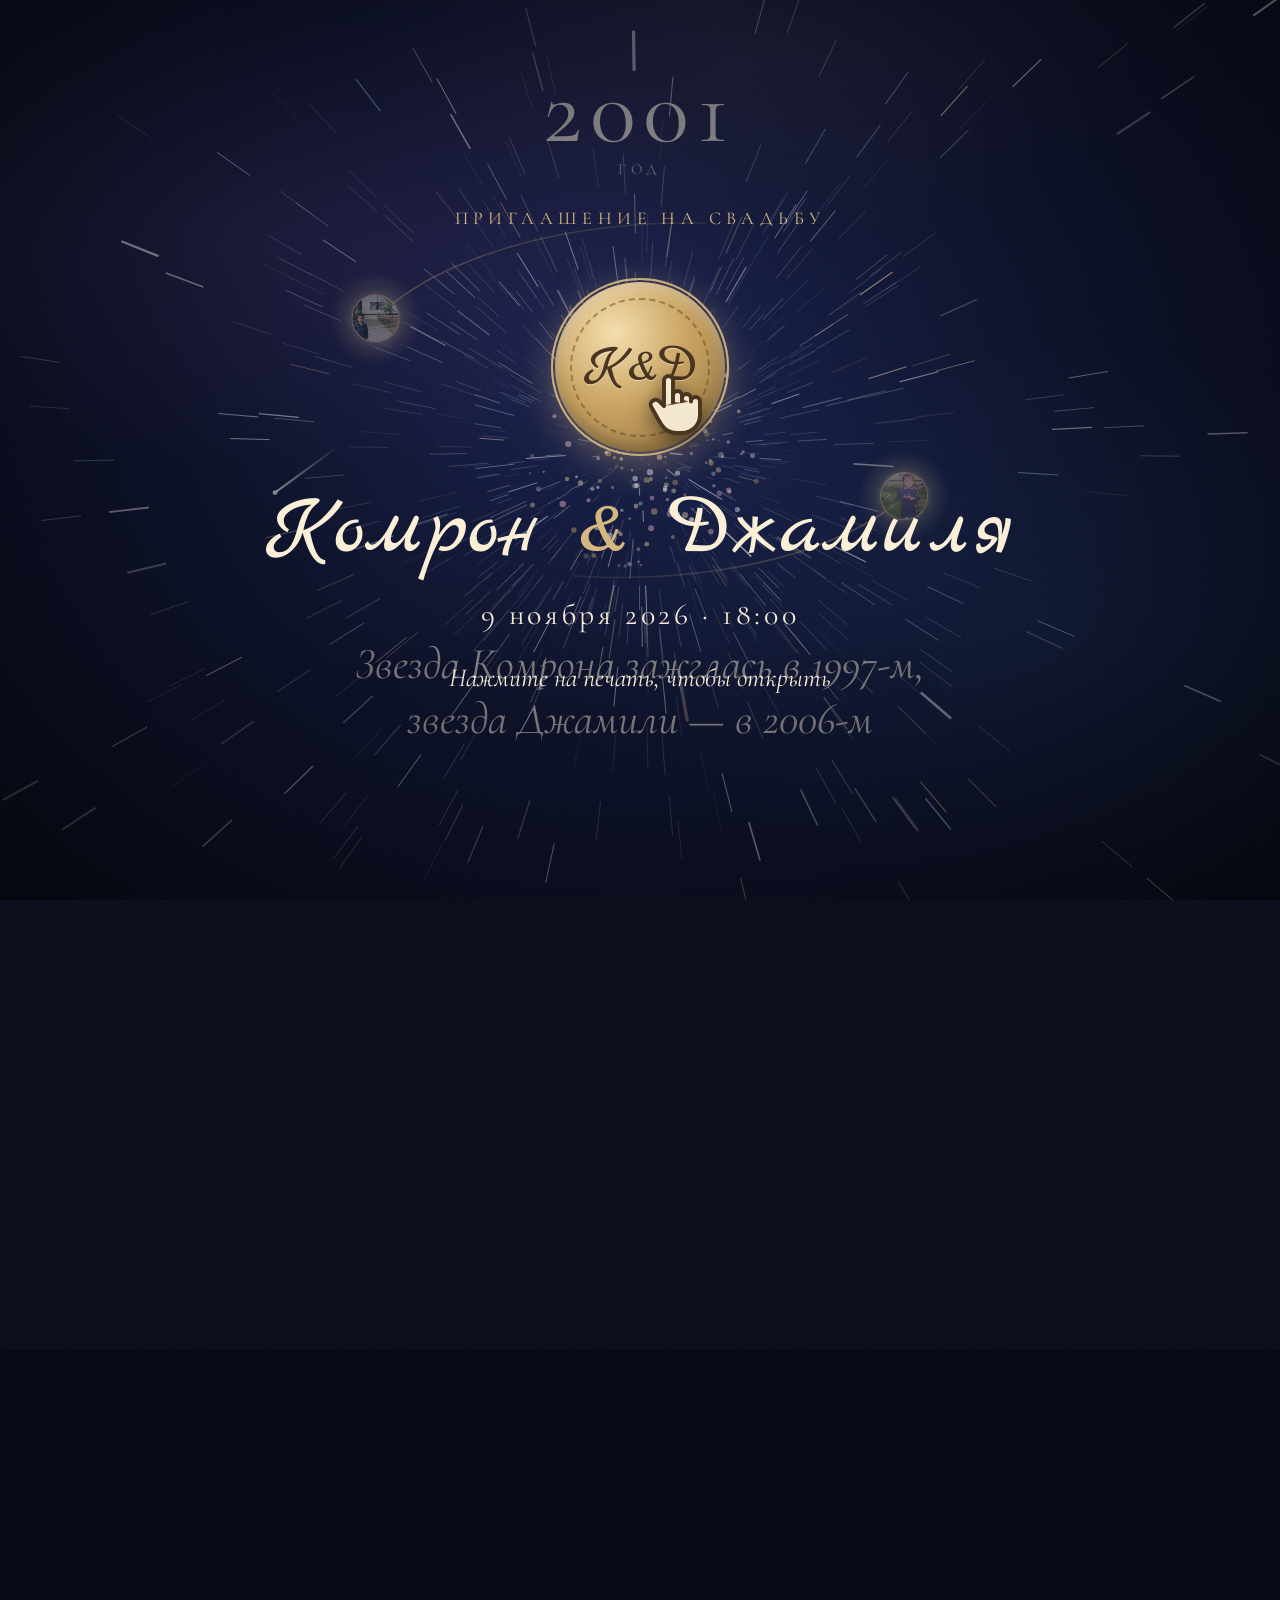
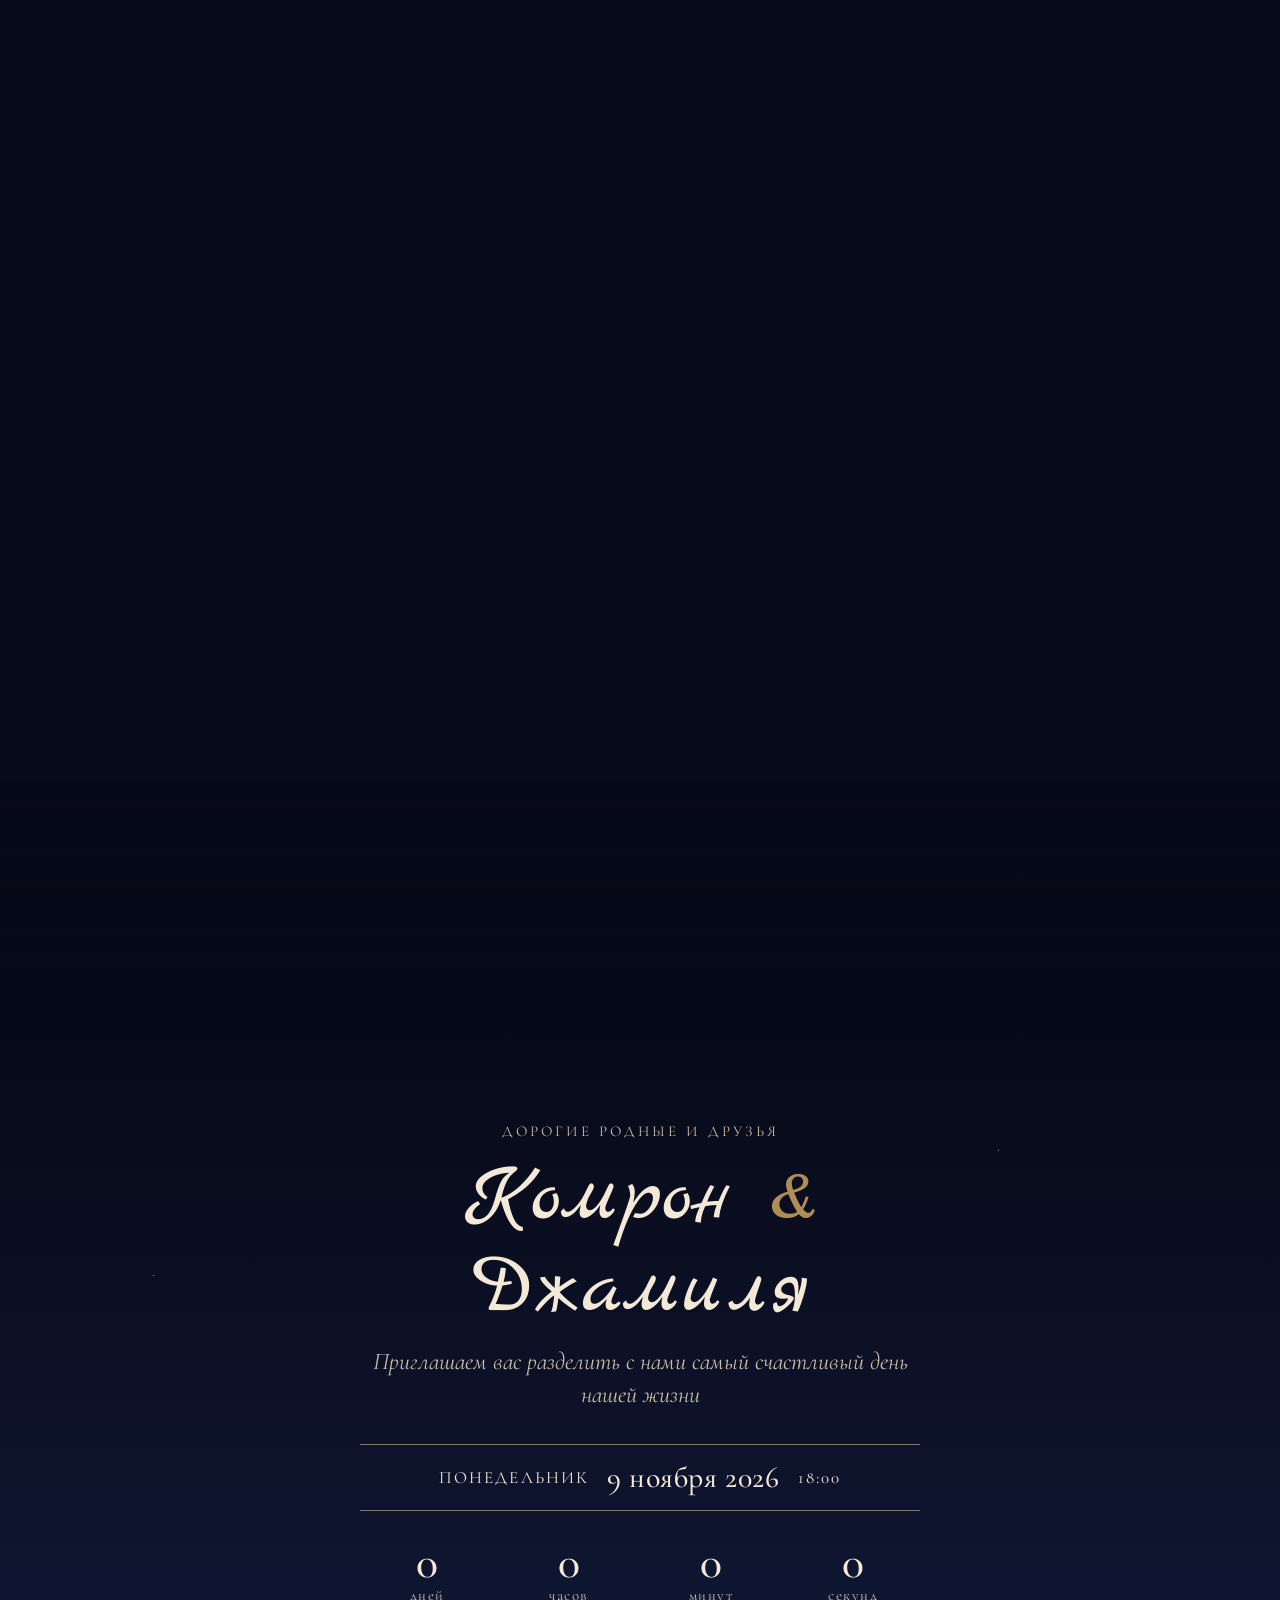
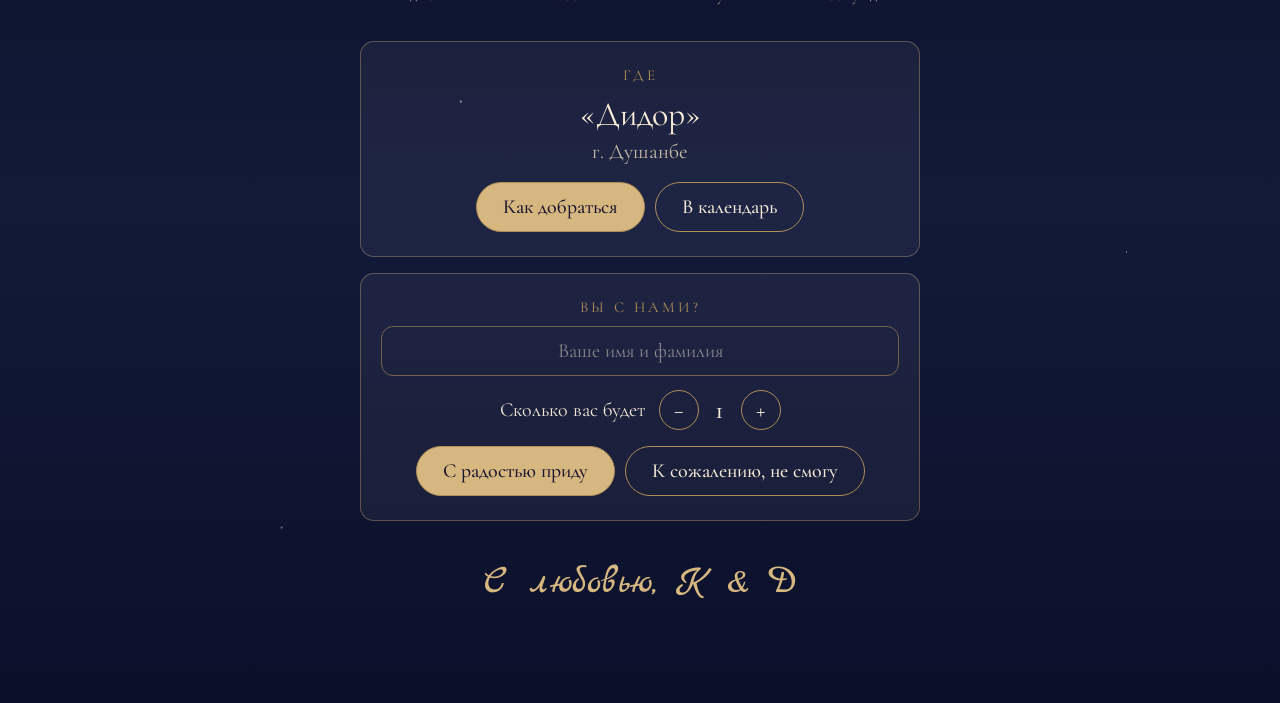
<file: index.html>
<!doctype html>
<html lang="ru" class="locked">
<head>
<meta charset="utf-8">
<meta name="viewport" content="width=device-width, initial-scale=1, viewport-fit=cover">
<meta name="theme-color" content="#070a18">
<title>Комрон & Джамиля — приглашение на свадьбу</title>
<meta name="description" content="9 ноября 2026 · 18:00 · «Дидор», Душанбе">
<meta property="og:title" content="Комрон & Джамиля приглашают вас на свадьбу">
<meta property="og:description" content="9 ноября 2026 · 18:00 · «Дидор», Душанбе">
<link rel="stylesheet" href="assets/common.css?v=11">
<style>
  html.locked, html.locked body { overflow: hidden; }
  body { background: #070a18; }
  .stage { background: radial-gradient(ellipse at 50% 40%, #1a2350 0%, #0b1029 55%, #05070f 100%); }
  .nebula {
    position: absolute; inset: -20%;
    background:
      radial-gradient(ellipse 40% 25% at 30% 35%, rgba(150, 90, 190, .22), transparent 70%),
      radial-gradient(ellipse 35% 30% at 72% 62%, rgba(60, 120, 200, .2), transparent 70%),
      radial-gradient(ellipse 30% 20% at 55% 20%, rgba(220, 140, 120, .12), transparent 70%);
  }
  canvas.field { position: absolute; inset: 0; width: 100%; height: 100%; }
  .pstar { position: absolute; left: 50%; top: 50%; will-change: transform, opacity; cursor: pointer; }
  .pstar__glow {
    position: absolute; inset: -60%; border-radius: 50%;
    background: radial-gradient(circle, rgba(255, 228, 170, .55), rgba(255, 228, 170, 0) 65%);
    animation: breathe 3.2s ease-in-out infinite;
  }
  #her .pstar__glow { animation-delay: -1.6s; }
  @keyframes breathe { 50% { transform: scale(1.18); opacity: .7; } }
  .pstar__photo {
    position: absolute; inset: 0; border-radius: 50%; overflow: hidden;
    box-shadow: 0 0 0 .5vmin #d6b780, 0 0 4vmin rgba(255, 220, 160, .6);
  }
  .pstar.pop .pstar__photo { animation: pop .7s cubic-bezier(.2, .9, .3, 1.4); }
  @keyframes pop { 30% { transform: scale(1.18); } 100% { transform: none; } }
  .pstar__photo svg { display: block; width: 100%; height: 100%; }
  .pstar__label {
    position: absolute; left: 50%; top: 106%; transform: translateX(-50%); white-space: nowrap;
    font-family: var(--script); color: #f3dcae; text-shadow: 0 2px 10px rgba(0, 0, 0, .6);
  }

  .overlay { position: absolute; left: 50%; top: 50%; transform: translate(-50%, -50%); text-align: center; color: #f5ead6; pointer-events: none; }
  .intro { width: min(90vw, 600px); font-style: italic; font-size: clamp(32px, 8.4vw, 50px); line-height: 1.25; top: 36%; text-shadow: 0 2px 24px rgba(0, 0, 0, .5); }
  .yearbox { top: 7vh; transform: translateX(-50%); }
  .yearbox b { display: block; font-weight: 400; font-size: clamp(56px, 15vw, 96px); letter-spacing: .08em; line-height: 1; }
  .yearbox span { font-size: 15px; letter-spacing: .3em; text-transform: uppercase; opacity: .7; }
  .names { top: auto; bottom: max(6vh, 28px); transform: translateX(-50%); width: min(94vw, 680px); }
  .names h1 { font-family: var(--script); font-weight: 400; font-size: clamp(56px, 15vw, 92px); margin: 0; line-height: 1.05; color: #fbefd8; animation: glow 3s ease-in-out infinite; }
  .names h1 span { color: #d6b780; }
  .br-m { display: none; }
  @media (max-width: 560px) { .br-m { display: inline; } }
  @keyframes glow { 50% { text-shadow: 0 0 22px rgba(255, 220, 160, .55); } }
  .names p { margin: 1.2vh 0 0; font-style: italic; font-size: clamp(24px, 6vw, 32px); }
  .names .date { font-style: normal; letter-spacing: .18em; margin-top: 1.4vh; font-size: clamp(22px, 5.6vw, 30px); }
  .chartbox { top: 45%; }
  .chartbox canvas { width: min(84vw, 50vh); height: min(84vw, 50vh); display: block; margin: 0 auto; }
  .chartbox h3 { font-weight: 500; font-size: clamp(32px, 8.6vw, 48px); line-height: 1.1; letter-spacing: .03em; margin: 2vh 0 .8vh; color: #f3dcae; text-shadow: 0 0 18px rgba(214, 183, 128, .35); }
  .chartbox p { margin: 0 auto; font-style: italic; font-size: clamp(22px, 5.6vw, 30px); line-height: 1.25; width: min(90vw, 560px); }
  /* ниже блока деталей (z-index 10), иначе желания светятся поверх них */
  canvas.fx { position: fixed; inset: 0; width: 100%; height: 100%; pointer-events: none; z-index: 9; }

  /* Кнопка желания: держите — кнопка наполняется золотом, звёзды слетаются к ней */
  .wish-btn {
    position: relative; overflow: hidden; pointer-events: auto; cursor: pointer;
    display: flex; flex-direction: column; align-items: center; gap: 2px;
    min-width: min(82vw, 340px); margin: 2vh auto 0; padding: 14px 28px;
    border-radius: 999px; border: 1.5px solid #d6b780; background: rgba(214, 183, 128, .12); color: #fbefd8;
    touch-action: none; user-select: none; -webkit-user-select: none; -webkit-touch-callout: none;
    animation: wishPulse 2.2s ease-out infinite; transition: transform .2s;
  }
  .wish-btn__fill {
    position: absolute; inset: 0; background: linear-gradient(90deg, #a07c46, #f3dcae);
    transform: scaleX(var(--p, 0)); transform-origin: left; opacity: .9;
  }
  .wish-btn__label { position: relative; display: flex; align-items: center; gap: 10px; font: 500 clamp(22px, 5.8vw, 27px) var(--serif); text-shadow: 0 1px 6px rgba(0, 0, 0, .6); }
  .wish-btn__label svg { width: 22px; height: 22px; fill: #f3dcae; animation: twinkle 1.6s ease-in-out infinite; }
  .wish-btn small { position: relative; font-size: clamp(15px, 4vw, 17px); font-style: italic; opacity: .8; text-shadow: 0 1px 6px rgba(0, 0, 0, .6); }
  .wish-btn.is-holding { animation: none; transform: scale(.96); box-shadow: 0 0 40px rgba(243, 220, 174, .55); }
  @keyframes wishPulse { from { box-shadow: 0 0 0 0 rgba(243, 220, 174, .55); } to { box-shadow: 0 0 0 20px rgba(243, 220, 174, 0); } }
  @keyframes twinkle { 50% { transform: scale(.7) rotate(45deg); opacity: .6; } }
  .chartbox .wish-done { margin: 1.4vh auto 0; font-size: clamp(19px, 4.8vw, 24px); color: #f3dcae; opacity: 0; transition: opacity .8s; }
  .chartbox .wish-done.is-on { opacity: 1; }
  .flash { position: absolute; inset: 0; background: radial-gradient(circle at 50% 50%, #fff6e0, rgba(255, 246, 224, 0) 70%); opacity: 0; pointer-events: none; }
  .caption {
    bottom: 17vh; width: min(92vw, 620px);
    font-size: clamp(28px, 7.4vw, 44px);
    color: #f5ead6; text-shadow: 0 2px 20px rgba(0, 0, 0, .7);
  }
  .grain { mix-blend-mode: screen; opacity: .05; }

  /* Буквы проявляются по одной */
  .rv .wd { display: inline-block; white-space: nowrap; }
  .rv .ch {
    display: inline-block; opacity: 0; transform: translateY(.35em) scale(.85); filter: blur(6px);
    transition: opacity .6s, transform .7s cubic-bezier(.2, .8, .2, 1), filter .6s;
    transition-delay: calc(var(--i) * 24ms);
  }
  .rv.on .ch { opacity: 1; transform: none; filter: none; }

  /* ---------- Стартовый экран с печатью ---------- */
  .gate {
    position: fixed; inset: 0; z-index: 40;
    display: flex; flex-direction: column; align-items: center; justify-content: center; gap: 2.2vh;
    padding: 24px 16px; text-align: center; color: #f5ead6;
    background: radial-gradient(ellipse at 50% 45%, rgba(26, 35, 80, .35), rgba(5, 7, 15, .75));
    transition: opacity 1s ease, transform 1.2s ease;
  }
  .gate.is-open { opacity: 0; transform: scale(1.15); pointer-events: none; }
  .gate__kicker { margin: 0; font-size: clamp(15px, 4vw, 18px); letter-spacing: .3em; text-transform: uppercase; color: #d6b780; }
  .gate__for { margin: 0; max-height: 0; opacity: 0; overflow: hidden; transition: max-height .8s ease, opacity .8s ease; }
  .gate__for.is-on { max-height: 160px; opacity: 1; }
  .gate__for small { display: block; font-size: clamp(15px, 4vw, 18px); font-style: italic; opacity: .75; }
  .gate__for b { display: block; font: 400 clamp(30px, 8vw, 44px)/1.15 var(--script); color: #f3dcae; }
  .gate__names { margin: 0; font: 400 clamp(52px, 14vw, 86px)/1.05 var(--script); color: #fbefd8; }
  .gate__names span { color: #d6b780; }
  .gate__date { margin: 0; font-size: clamp(22px, 5.8vw, 30px); letter-spacing: .12em; }
  .gate__tap { margin: 1vh 0 0; font-size: clamp(20px, 5.2vw, 26px); font-style: italic; animation: glow 2s ease-in-out infinite; }
  .seal {
    position: relative; width: clamp(130px, 38vw, 170px); aspect-ratio: 1; border: 0; padding: 0; cursor: pointer;
    border-radius: 50%; margin: 1.5vh 0;
    background: radial-gradient(circle at 35% 30%, #f4dfae, #c9a463 45%, #8a6a3a 100%);
    box-shadow: 0 10px 40px rgba(214, 183, 128, .45), inset 0 -6px 14px rgba(0, 0, 0, .25), inset 0 6px 12px rgba(255, 255, 255, .35);
    animation: sealBob 2.6s ease-in-out infinite;
  }
  .seal::before { content: ''; position: absolute; inset: 9%; border-radius: 50%; border: 2px dashed rgba(90, 60, 25, .45); }
  .seal__face { position: relative; font: 400 clamp(40px, 11vw, 54px) var(--script); color: #4a3520; text-shadow: 0 1px 0 rgba(255, 240, 210, .6); }
  .seal__ring { position: absolute; inset: -4px; border-radius: 50%; border: 2px solid rgba(214, 183, 128, .7); animation: ring 2.4s ease-out infinite; pointer-events: none; }
  .seal__ring--2 { animation-delay: 1.2s; }
  @keyframes ring { from { transform: scale(1); opacity: .9; } to { transform: scale(1.7); opacity: 0; } }
  @keyframes sealBob { 50% { transform: translateY(-6px) rotate(-3deg); } }
  .seal:active { transform: scale(.94); }

  /* Палец-подсказка: появляется, если печать долго не нажимают */
  .seal-wrap { position: relative; display: grid; place-items: center; }
  .tap-finger {
    position: absolute; left: 50%; top: 50%; width: clamp(58px, 16vw, 72px); height: auto;
    fill: rgba(251, 239, 216, .95); stroke: #4a3520; stroke-width: 1.3; stroke-linecap: round; stroke-linejoin: round;
    filter: drop-shadow(0 6px 10px rgba(0, 0, 0, .5));
    opacity: 0; pointer-events: none; transform-origin: 38% 12%;
    transition: opacity .5s;
  }
  .tap-ripple {
    position: absolute; left: 50%; top: 50%; width: 46px; height: 46px; margin: -23px 0 0 -23px;
    border-radius: 50%; border: 3px solid #fbefd8; opacity: 0; pointer-events: none;
  }
  .gate.idle .tap-finger { opacity: 1; animation: tapFinger 1.7s ease-in-out infinite; }
  .gate.idle .tap-ripple { animation: tapRipple 1.7s ease-out infinite; }
  @keyframes tapFinger {
    0%, 100% { transform: translate(-30%, 34%) rotate(-18deg) scale(1); }
    40% { transform: translate(-38%, -4%) rotate(-18deg) scale(1); }
    50% { transform: translate(-38%, -4%) rotate(-18deg) scale(.86); }
    62% { transform: translate(-38%, -4%) rotate(-18deg) scale(1); }
  }
  @keyframes tapRipple {
    0%, 48% { transform: scale(.4); opacity: 0; }
    52% { transform: scale(.5); opacity: .9; }
    100% { transform: scale(3); opacity: 0; }
  }
  @media (max-width: 560px) { .gate__names span { display: block; font-size: .6em; line-height: 1.2; } }

  /* ---------- Подсказка «листайте» ---------- */
  .hint {
    position: fixed; left: 50%; bottom: max(18px, env(safe-area-inset-bottom)); z-index: 12;
    transform: translate(-50%, 20px); opacity: 0; pointer-events: none;
    display: flex; flex-direction: column; align-items: center; gap: 8px;
    color: #fbefd8; text-align: center; transition: opacity .5s, transform .5s;
  }
  .hint.show { opacity: 1; transform: translate(-50%, 0); }
  .hint.show .hint__auto { pointer-events: auto; }
  .hint__text { font-size: clamp(20px, 5.4vw, 26px); font-style: italic; text-shadow: 0 2px 14px rgba(0, 0, 0, .8); }
  .hint__icon { position: relative; width: 34px; height: 58px; border: 2.5px solid #d6b780; border-radius: 20px; }
  .hint__dot { position: absolute; left: 50%; width: 10px; height: 10px; margin-left: -5px; border-radius: 50%; background: #fbefd8; box-shadow: 0 0 12px #fbefd8; }
  .hint--touch .hint__dot { animation: swipeUp 1.6s ease-in-out infinite; }
  .hint--mouse .hint__icon { height: 52px; border-radius: 18px; }
  .hint--mouse .hint__dot { width: 6px; height: 12px; margin-left: -3px; border-radius: 3px; animation: wheel 1.6s ease-in-out infinite; }
  .hint--end .hint__icon { border: 0; }
  .hint--end .hint__dot { display: none; }
  .hint--end .hint__icon::after { content: '↓'; position: absolute; inset: 0; font-size: 40px; line-height: 58px; color: #d6b780; animation: bounce 1.2s ease-in-out infinite; }
  .hint--end .hint__auto, .hint:not(.hint--first) .hint__auto { display: none; }
  @keyframes swipeUp { 0% { top: 70%; opacity: 0; } 20% { opacity: 1; } 80% { top: 14%; opacity: 1; } 100% { top: 8%; opacity: 0; } }
  @keyframes wheel { 0% { top: 15%; opacity: 1; } 100% { top: 50%; opacity: 0; } }
  @media (max-height: 760px) {
    .hint__icon { width: 28px; height: 46px; }
    .hint--end .hint__icon::after { line-height: 46px; font-size: 34px; }
    .hint__text { font-size: 19px; }
  }
  @keyframes bounce { 50% { transform: translateY(8px); } }
  .hint__auto {
    font: italic 18px var(--serif); color: #d6b780; background: rgba(5, 7, 15, .55);
    border: 1px solid rgba(214, 183, 128, .55); border-radius: 999px; padding: 8px 18px; cursor: pointer;
    display: inline-flex; align-items: center; gap: 8px; touch-action: manipulation;
  }
  .hint__auto svg { width: 14px; height: 14px; fill: currentColor; flex: none; }

  /* ---------- Кнопка автопросмотра ---------- */
  .autoplay {
    position: fixed; right: 14px; top: max(14px, env(safe-area-inset-top)); z-index: 13;
    width: 48px; height: 48px; border-radius: 50%; cursor: pointer;
    background: rgba(5, 7, 15, .6); border: 1.5px solid rgba(214, 183, 128, .7); color: #f3dcae;
    display: grid; place-items: center; opacity: 0; pointer-events: none; transition: opacity .5s;
  }
  .autoplay.show { opacity: 1; pointer-events: auto; }
  .autoplay svg { width: 22px; height: 22px; fill: currentColor; }
  .autoplay .i-pause, .autoplay.is-on .i-play { display: none; }
  .autoplay.is-on .i-pause { display: block; }

  /* ---------- Детали в ночной гамме ---------- */
  .details--night {
    background:
      radial-gradient(1px 1px at 12% 18%, #fff8 50%, transparent),
      radial-gradient(1px 1px at 78% 8%, #fff6 50%, transparent),
      radial-gradient(1.5px 1.5px at 36% 52%, #fff7 50%, transparent),
      radial-gradient(1px 1px at 88% 64%, #fff6 50%, transparent),
      radial-gradient(1.5px 1.5px at 22% 86%, #fff5 50%, transparent),
      linear-gradient(#070a18, #121a3a 60%, #0b1029);
    color: #f3e9d6; box-shadow: none;
  }
  .details--night::before {
    content: ''; position: absolute; left: 0; right: 0; top: -30vh; height: 30vh; pointer-events: none;
    background: linear-gradient(rgba(7, 10, 24, 0), #070a18);
  }
  .details--night .details__kicker, .details--night .details__lead,
  .details--night .details__address, .details--night .countdown small { color: #c9bca6; }
  .details--night .details__card { background: rgba(255, 255, 255, .05); border-color: rgba(214, 183, 128, .35); }
  .details--night .details__venue { color: #fbefd8; }
  .details--night .details__date { border-color: rgba(214, 183, 128, .6); }
  .details--night .btn { color: #f3e9d6; }
  .details--night .btn--solid, .details--night .btn:hover, .details--night .btn.is-active { background: #d6b780; color: #1a1430; }
  .details--night .details__sign { color: #d6b780; }
  @media (max-width: 560px) {
    .details__date { flex-direction: column; gap: 2px; }
  }
</style>
</head>
<body>
<div class="stage" id="stage">
  <div class="nebula" id="nebula"></div>
  <canvas class="field" id="field"></canvas>
  <div class="pstar" id="his"><div class="pstar__glow"></div><div class="pstar__photo"></div><div class="pstar__label"></div></div>
  <div class="pstar" id="her"><div class="pstar__glow"></div><div class="pstar__photo"></div><div class="pstar__label"></div></div>
  <div class="overlay intro" id="intro">Где-то во Вселенной зажглись две звезды…</div>
  <div class="overlay yearbox" id="yearbox"><b id="year">1997</b><span>год</span></div>
  <div class="overlay names" id="names"></div>
  <div class="overlay chartbox" id="chartbox">
    <canvas id="chart"></canvas>
    <h3 id="chartTitle"></h3>
    <p>Так будет выглядеть небо в момент, когда начнётся наш праздник</p>
    <button class="wish-btn" id="wishBtn" type="button">
      <span class="wish-btn__fill"></span>
      <span class="wish-btn__label"><svg viewBox="0 0 24 24" aria-hidden="true"><path d="M12 2l2.2 7.8L22 12l-7.8 2.2L12 22l-2.2-7.8L2 12l7.8-2.2z"/></svg><span id="wishLabel">Загадать желание</span></span>
      <small id="wishSub">нажмите и удерживайте</small>
    </button>
    <p class="wish-done" id="wishDone">Ваше желание теперь горит на нашем небе</p>
  </div>
  <div class="flash" id="flash"></div>
</div>
<canvas class="fx" id="fx"></canvas>
<div class="grain"></div>
<div class="caption" data-cap="0"></div>
<div class="caption" data-cap="1">Они долго кружили, не зная друг о друге…</div>
<div class="caption" data-cap="2">…пока их орбиты не сошлись</div>

<div class="gate" id="gate">
  <p class="gate__kicker">Приглашение на свадьбу</p>
  <p class="gate__for" id="gateFor"><small>персонально для</small><b id="gateGuest"></b></p>
  <div class="seal-wrap">
    <button class="seal" id="seal" aria-label="Открыть приглашение">
      <span class="seal__ring"></span><span class="seal__ring seal__ring--2"></span>
      <span class="seal__face" id="sealFace"></span>
    </button>
    <span class="tap-ripple"></span>
    <svg class="tap-finger" viewBox="0 0 24 24" aria-hidden="true">
      <path d="M8 13v-8.5a1.5 1.5 0 0 1 3 0v7.5"/>
      <path d="M11 11.5v-2a1.5 1.5 0 1 1 3 0v2.5"/>
      <path d="M14 10.5a1.5 1.5 0 0 1 3 0v1.5"/>
      <path d="M17 11.5a1.5 1.5 0 0 1 3 0v4.5a6 6 0 0 1 -6 6h-2h.208a6 6 0 0 1 -5.012 -2.7l-.196 -.3c-.312 -.479 -1.407 -2.388 -3.286 -5.728a1.5 1.5 0 0 1 .536 -2.022a1.867 1.867 0 0 1 2.28 .28l1.47 1.47"/>
    </svg>
  </div>
  <h2 class="gate__names" id="gateNames"></h2>
  <p class="gate__date" id="gateDate"></p>
  <p class="gate__tap">Нажмите на печать, чтобы открыть</p>
</div>

<div class="hint" id="hint">
  <div class="hint__icon"><span class="hint__dot"></span></div>
  <div class="hint__text" id="hintText"></div>
  <button class="hint__auto" id="hintAuto"><svg viewBox="0 0 24 24" aria-hidden="true"><path d="M7 4.5v15l13-7.5z"/></svg>или смотреть автоматически</button>
</div>
<button class="autoplay" id="autoBtn" aria-label="Автопросмотр">
  <svg class="i-play" viewBox="0 0 24 24"><path d="M7 4.5v15l13-7.5z"/></svg>
  <svg class="i-pause" viewBox="0 0 24 24"><path d="M6 4h4v16H6zM14 4h4v16h-4z"/></svg>
</button>

<div class="track" id="track"></div>
<section class="details details--night" data-details id="details"></section>

<script src="assets/common.js?v=11"></script>
<script src="assets/art.js?v=11"></script>
<script src="assets/sky.js?v=11"></script>
<script>
const w = WEDDING;
const weddingYear = new Date(w.date).getFullYear();
const clamp = (v, a = 0, b = 1) => Math.min(b, Math.max(a, v));
const ramp = (v, a, b) => clamp((v - a) / (b - a));
const ease = t => t < .5 ? 4 * t * t * t : 1 - Math.pow(-2 * t + 2, 3) / 2;
const win = (p, a, b, c, d) => Math.min(ramp(p, a, b), c === undefined ? 1 : 1 - ramp(p, c, d));
const isTouch = matchMedia('(pointer: coarse)').matches;
const TRACK_VH = 650;   // длина истории в экранах ×100: меньше — короче скролл

const $ = id => document.getElementById(id);
const track = $('track'), field = $('field'), ctx = field.getContext('2d');
const fx = $('fx'), fctx = fx.getContext('2d');   // искры и желания — поверх всей сцены
const his = $('his'), her = $('her');
const trackMax = () => track.offsetHeight - innerHeight;

// ---------- Тексты ----------
his.querySelector('.pstar__photo').innerHTML = Art.star('his');
her.querySelector('.pstar__photo').innerHTML = Art.star('her');
his.querySelector('.pstar__label').textContent = `${w.groom} · ${w.hisYear}`;
her.querySelector('.pstar__label').textContent = `${w.bride} · ${w.herYear}`;
document.querySelector('[data-cap="0"]').textContent =
  `Звезда ${w.groomGen} зажглась в ${w.hisYear}-м, звезда ${w.brideGen} — в ${w.herYear}-м`;
$('names').innerHTML = `<h1>${w.groom}<br class="br-m"> <span>&</span> ${w.bride}</h1><p>приглашают вас на свою свадьбу</p><p class="date">${w.dateText} · ${weddingTime()}</p>`;
$('chartTitle').textContent = `${w.dateText} · ${w.sky.timeText}`;
$('sealFace').textContent = `${w.groom[0]}&${w.bride[0]}`;
$('gateNames').innerHTML = `${w.groom} <span>&</span> ${w.bride}`;
$('gateDate').textContent = `${w.dateText} · ${weddingTime()}`;
guestReady.then(g => {
  if (!g || !$('gateFor')) return;
  $('gateGuest').textContent = g.name;
  $('gateFor').classList.add('is-on');
});

// Разбиваем текст на буквы, чтобы они проявлялись по очереди
function splitText(el) {
  let i = 0;
  const walk = node => {
    for (const n of [...node.childNodes]) {
      if (n.nodeType === 1) { walk(n); continue; }
      if (n.nodeType !== 3) continue;
      const frag = document.createDocumentFragment();
      for (const part of n.textContent.split(/(\s+)/)) {
        if (!part) continue;
        if (/^\s+$/.test(part)) { frag.append(' '); continue; }
        const wd = document.createElement('span');
        wd.className = 'wd';
        for (const ch of part) {
          const s = document.createElement('span');
          s.className = 'ch';
          s.style.setProperty('--i', i++);
          s.textContent = ch;
          wd.append(s);
        }
        frag.append(wd);
      }
      n.replaceWith(frag);
    }
  };
  walk(el);
  el.classList.add('rv');
}
const captions = [...document.querySelectorAll('[data-cap]')];
const capShow = [[0.1, 0.14, 0.24, 0.28], [0.3, 0.34, 0.44, 0.48], [0.5, 0.53, 0.58, 0.61]];
[...captions, $('intro'), $('names')].forEach(splitText);
const reveal = (el, o) => {
  if (o > .3) el.classList.add('on');
  else if (o < .02) el.classList.remove('on');
};

// ---------- Звёздное поле ----------
const ZMAX = 4000, F = 520;
const stars = Array.from({ length: 1100 }, () => ({
  x: (Math.random() * 2 - 1) * 2.2,
  y: (Math.random() * 2 - 1) * 2.2,
  z: Math.random() * ZMAX,
  m: Math.random() ** 3 * 1.8 + 0.25,
  tw: Math.random() * Math.PI * 2,
  hue: Math.random() < .15 ? '255,214,170' : Math.random() < .3 ? '190,210,255' : '255,255,255',
}));

let W = 0, H = 0, U = 1, dpr = 1;
function resize() {
  dpr = Math.min(2, devicePixelRatio || 1);
  W = innerWidth; H = innerHeight;
  U = Math.min(W, H * 0.7) / 100;
  field.width = fx.width = W * dpr; field.height = fx.height = H * dpr;
  ctx.setTransform(dpr, 0, 0, dpr, 0, 0);
  fctx.setTransform(dpr, 0, 0, dpr, 0, 0);
  track.style.height = TRACK_VH + 'vh';
  for (const el of [his, her]) {
    el.style.width = el.style.height = 32 * U + 'px';
    el.style.margin = -16 * U + 'px 0 0 ' + -16 * U + 'px';
    el.querySelector('.pstar__label').style.fontSize = Math.max(20, 6.4 * U) + 'px';
  }
  document.fonts.ready.then(() => Sky.draw($('chart'), w.sky));
}

// ---------- Искры, падающие звёзды ----------
const parts = [], meteors = [];
function burst(x, y, n = 40, power = 1) {
  const cols = ['255,232,180', '255,255,255', '214,183,128', '255,200,210'];
  for (let i = 0; i < n; i++) {
    const a = Math.random() * Math.PI * 2, v = (50 + Math.random() * 280) * power;
    parts.push({ x, y, vx: Math.cos(a) * v, vy: Math.sin(a) * v, life: 0, max: .7 + Math.random() * 1.1, r: .8 + Math.random() * 2.4, c: cols[i % cols.length] });
  }
}
function meteor(x, y, big) {
  const a = (18 + Math.random() * 22) * Math.PI / 180, dir = Math.random() < .5 ? -1 : 1, v = (big ? 1100 : 800) + Math.random() * 400;
  meteors.push({ x, y, vx: Math.cos(a) * v * dir, vy: Math.sin(a) * v, life: 0, max: big ? 1.1 : .8, len: big ? .12 : .08 });
}
function drawFx(dt) {
  fctx.globalCompositeOperation = 'lighter';
  for (let i = parts.length - 1; i >= 0; i--) {
    const p = parts[i];
    if ((p.life += dt) > p.max) { parts.splice(i, 1); continue; }
    const drag = Math.pow(.15, dt);
    p.vx *= drag; p.vy = p.vy * drag + 40 * dt;
    p.x += p.vx * dt; p.y += p.vy * dt;
    const a = 1 - p.life / p.max;
    fctx.fillStyle = `rgba(${p.c},${(a * .9).toFixed(3)})`;
    fctx.beginPath(); fctx.arc(p.x, p.y, p.r * (0.6 + a * .6), 0, Math.PI * 2); fctx.fill();
  }
  for (let i = meteors.length - 1; i >= 0; i--) {
    const m = meteors[i];
    if ((m.life += dt) > m.max) { meteors.splice(i, 1); continue; }
    m.x += m.vx * dt; m.y += m.vy * dt;
    const a = Math.sin(Math.PI * m.life / m.max);
    const g = fctx.createLinearGradient(m.x, m.y, m.x - m.vx * m.len, m.y - m.vy * m.len);
    g.addColorStop(0, `rgba(255,248,230,${a.toFixed(3)})`);
    g.addColorStop(1, 'rgba(255,248,230,0)');
    fctx.strokeStyle = g; fctx.lineWidth = 2.2;
    fctx.beginPath(); fctx.moveTo(m.x, m.y); fctx.lineTo(m.x - m.vx * m.len, m.y - m.vy * m.len); fctx.stroke();
    fctx.fillStyle = `rgba(255,255,255,${a.toFixed(3)})`;
    fctx.beginPath(); fctx.arc(m.x, m.y, 2.4, 0, Math.PI * 2); fctx.fill();
  }
  fctx.globalCompositeOperation = 'source-over';
}

// ---------- Параллакс от мыши и наклона телефона ----------
const off = { x: 0, y: 0, tx: 0, ty: 0 };
addEventListener('pointermove', e => {
  if (e.pointerType !== 'mouse') return;
  off.tx = (e.clientX / W - .5) * 2;
  off.ty = (e.clientY / H - .5) * 2;
});
function onTilt(e) {
  if (e.gamma == null) return;
  off.tx = clamp(e.gamma / 25, -1, 1);
  off.ty = clamp((e.beta - 45) / 25, -1, 1);
}

// Орбиты: две фото-звезды кружат и сходятся к центру
function orbit(t, sign) {
  const a = (1 - t) * 2.4 * Math.PI + 0.5;
  const r = 46 * Math.pow(1 - t, 0.9) + 11;
  return [sign * Math.cos(a) * r, sign * Math.sin(a) * r * 0.5 - 8 * (1 - t)];
}

let camZ = 0, prevP = 0, storyText = 0;   // storyText — насколько сейчас виден текст истории
function render(p, time, dt) {
  off.x += (off.tx - off.x) * Math.min(1, dt * 3);
  off.y += (off.ty - off.y) * Math.min(1, dt * 3);
  const t = ease(ramp(p, 0.04, 0.6));
  const prev = camZ;
  camZ = p * 3600 + time * 0.012;
  const speed = Math.abs(camZ - prev);

  // звёзды
  ctx.clearRect(0, 0, W, H);
  const S = Math.min(W, H) * 0.5;
  const camX = off.x * .3, camY = off.y * .3;
  const dim = 1 - 0.55 * ramp(p, 0.86, 0.94);
  for (const s of stars) {
    const d = ((s.z - camZ) % ZMAX + ZMAX) % ZMAX + 1;
    const k = F / d;
    const x = W / 2 + (s.x - camX) * k * S, y = H / 2 + (s.y - camY) * k * S;
    if (x < -20 || x > W + 20 || y < -20 || y > H + 20) continue;
    const a = Math.min(1, (ZMAX - d) / 1200) * (0.7 + 0.3 * Math.sin(time * 0.002 + s.tw)) * dim;
    const r = Math.min(3.2, s.m * k * 1.4 + 0.25);
    // за кадр звезда смещается от центра на l·speed/d — это и есть длина «warp»-хвоста
    const dx = x - W / 2, dy = y - H / 2, l = Math.hypot(dx, dy) || 1;
    const streak = Math.min(40, l * speed / d * 1.2);
    ctx.strokeStyle = ctx.fillStyle = `rgba(${s.hue},${a.toFixed(3)})`;
    if (streak > 1.5) {
      ctx.lineWidth = r;
      ctx.beginPath(); ctx.moveTo(x, y); ctx.lineTo(x - dx / l * streak, y - dy / l * streak); ctx.stroke();
    } else {
      ctx.beginPath(); ctx.arc(x, y, r, 0, Math.PI * 2); ctx.fill();
    }
  }

  // фото-звёзды и их следы
  const meet = ramp(p, 0.62, 0.72);
  const fadeOut = 1 - ramp(p, 0.83, 0.88);
  const sc = 0.12 + 0.88 * ramp(t, 0.05, 0.9);
  const lift = -15 * ease(meet);
  const px = -off.x * 2, py = -off.y * 2;
  [[his, -1], [her, 1]].forEach(([el, sign]) => {
    let [x, y] = orbit(t, sign);
    x += px; y += lift + py;
    const photoA = ramp(t, 0.03, 0.2);
    el.style.opacity = (win(p, 0.0, 0.03) * fadeOut).toFixed(3);
    el.style.pointerEvents = fadeOut > .5 && photoA > .5 ? 'auto' : 'none';
    el.style.transform = `translate3d(${x * U}px,${y * U}px,0) scale(${sc.toFixed(3)}) rotate(${sign * 6 * meet}deg)`;
    el.querySelector('.pstar__photo').style.opacity = photoA.toFixed(3);
    el.querySelector('.pstar__label').style.opacity = (ramp(t, 0.2, 0.35) * (1 - meet)).toFixed(3);

    ctx.lineWidth = 1.6;
    for (let i = 0; i < 40; i++) {
      const t0 = Math.max(0, t - 0.22 * (1 - i / 40)), t1 = Math.max(0, t - 0.22 * (1 - (i + 1) / 40));
      const [x0, y0] = orbit(t0, sign), [x1, y1] = orbit(t1, sign);
      ctx.strokeStyle = `rgba(230,195,130,${(i / 40 * 0.6 * (1 - meet) * fadeOut).toFixed(3)})`;
      ctx.beginPath();
      ctx.moveTo(W / 2 + (x0 + px) * U, H / 2 + (y0 + lift + py) * U);
      ctx.lineTo(W / 2 + (x1 + px) * U, H / 2 + (y1 + lift + py) * U);
      ctx.stroke();
    }
  });

  // встреча: вспышка искр и лёгкая вибрация (один раз при проходе вперёд)
  if (prevP < 0.625 && p >= 0.625) {
    burst(W / 2, H / 2, 160, 1.5);
    vibrate([25, 50, 25]);
  }
  prevP = p;

  // созвездие-сердце вокруг пары
  const hp = ramp(p, 0.65, 0.76) * fadeOut;
  if (hp > 0) {
    const pts = [];
    for (let i = 0; i <= 16; i++) {
      const a = i / 16 * Math.PI * 2;
      const hx = 16 * Math.sin(a) ** 3;
      const hy = -(13 * Math.cos(a) - 5 * Math.cos(2 * a) - 2 * Math.cos(3 * a) - Math.cos(4 * a));
      pts.push([W / 2 + (hx * 2.1 + px) * U, H / 2 + (hy * 2.1 - 15 + py) * U]);
    }
    const n = hp * 16;
    ctx.strokeStyle = `rgba(230,195,130,${(0.8 * fadeOut).toFixed(3)})`;
    ctx.lineWidth = 1.4;
    ctx.beginPath();
    ctx.moveTo(...pts[0]);
    for (let i = 1; i <= Math.ceil(n); i++) {
      const f = Math.min(1, n - (i - 1));
      const [ax, ay] = pts[i - 1], [bx, by] = pts[i];
      ctx.lineTo(ax + (bx - ax) * f, ay + (by - ay) * f);
    }
    ctx.stroke();
    ctx.fillStyle = `rgba(255,245,225,${fadeOut.toFixed(3)})`;
    for (let i = 0; i <= Math.floor(n); i++) {
      const tw = 2.2 + (i % 3 === 0 ? 1.4 : 0) + Math.sin(time * .004 + i) * .6;
      ctx.beginPath(); ctx.arc(pts[i][0], pts[i][1], tw, 0, Math.PI * 2); ctx.fill();
    }
  }

  $('flash').style.opacity = (win(p, 0.6, 0.625, 0.625, 0.68) * 0.9).toFixed(3);
  const io = opened ? 1 - ramp(p, 0.03, 0.07) : 0;
  $('intro').style.opacity = io.toFixed(3); reveal($('intro'), io);
  $('yearbox').style.opacity = win(p, 0.06, 0.1, 0.58, 0.62).toFixed(3);
  $('year').textContent = Math.round(w.hisYear + (weddingYear - w.hisYear) * t);
  const no = win(p, 0.7, 0.76, 0.83, 0.87);
  $('names').style.opacity = no.toFixed(3); reveal($('names'), no);
  const cb = win(p, 0.87, 0.94);
  $('chartbox').style.opacity = cb.toFixed(3);
  $('chartbox').style.transform = `translate(-50%,-50%) scale(${(0.9 + 0.1 * cb).toFixed(3)})`;
  wishBtn.style.visibility = cb > .3 ? 'visible' : 'hidden';
  fctx.clearRect(0, 0, W, H);
  updateWish(dt, time, cb);
  drawFx(dt);
  $('nebula').style.transform = `translate(${-off.x * 14}px,${-off.y * 14}px) scale(${1 + p * 0.25}) rotate(${p * 8}deg)`;
  storyText = no;
  captions.forEach((c, i) => {
    const o = win(p, ...capShow[i]);
    storyText = Math.max(storyText, o);
    c.style.opacity = o.toFixed(3);
    reveal(c, o);
  });
}

// ---------- Скролл, автопросмотр, подсказка ----------
let target = 0, cur = 0, last = performance.now(), lastActive = performance.now();
let opened = false, auto = false, autoY = 0, nudging = false, hintNow = false;
const readScroll = () => { target = clamp(scrollY / trackMax()); };

function setAuto(on) {
  auto = on && cur < 0.995;
  autoY = scrollY;
  $('autoBtn').classList.toggle('is-on', auto);
  lastActive = performance.now();
}
['wheel', 'touchstart', 'keydown'].forEach(ev => addEventListener(ev, e => {
  // касание самих кнопок автопросмотра — не «начал листать»: иначе на телефоне
  // подсказка с кнопкой пряталась на touchstart, и нажатие уходило в пустоту
  if (e.target.closest?.('.autoplay, .hint__auto')) return;
  lastActive = performance.now();
  hintNow = false;
  if (auto) setAuto(false);
}, { passive: true }));
$('autoBtn').addEventListener('click', () => setAuto(!auto));
$('hintAuto').addEventListener('click', () => setAuto(true));

const hint = $('hint');
hint.classList.add(isTouch ? 'hint--touch' : 'hint--mouse');
function updateHint(now) {
  if (cur > 0.08) hintNow = false;   // первая подсказка нужна только в самом начале
  const inDetails = scrollY > trackMax() + innerHeight * .3;
  const atEnd = cur > 0.97;
  const show = opened && !auto && !nudging && !inDetails && (hintNow || (now - lastActive > 3500 && storyText < 0.15));
  hint.classList.toggle('show', show);
  hint.classList.toggle('hint--end', atEnd);
  hint.classList.toggle('hint--first', hintNow);
  $('hintText').textContent = atEnd ? 'Ниже — время, место и ответ'
    : isTouch ? 'Проведите пальцем вверх' : 'Крутите колёсико мыши';
  $('autoBtn').classList.toggle('show', opened && !inDetails && cur < 0.995);
}

// Касание неба: искры, а в финале — падающая звезда-желание
addEventListener('click', e => {
  if (!opened || e.target.closest('button, a, .details, .gate')) return;
  const ps = e.target.closest('.pstar');
  if (ps) {
    ps.classList.remove('pop'); void ps.offsetWidth; ps.classList.add('pop');
    const r = ps.getBoundingClientRect();
    burst(r.left + r.width / 2, r.top + r.height / 2, 70, 1.1);
    vibrate(20);
    return;
  }
  burst(e.clientX, e.clientY, 34, .8);
});

// ---------- Желание: держите кнопку — звёзды слетаются, звезда-желание улетает на карту неба ----------
const WISH_HOLD = 2.2;      // секунд удержания
const wishBtn = $('wishBtn');
const streams = [], flights = [];
let wishes = [];
try { wishes = JSON.parse(localStorage.getItem('invite-wishes') || '[]'); } catch (e) { /* приватный режим */ }
let holding = false, holdT = 0, buzzT = 0, labelTimer = 0;

const center = el => { const r = el.getBoundingClientRect(); return [r.left + r.width / 2, r.top + r.height / 2, r.width]; };
const chartXY = ([u, v]) => { const [cx, cy, wd] = center($('chart')); const R = wd * 0.425; return [cx + u * R, cy + v * R]; };
function wishText(label, sub, ms) {
  clearTimeout(labelTimer);
  $('wishLabel').textContent = label;
  $('wishSub').textContent = sub;
  if (ms) labelTimer = setTimeout(() => wishText(wishes.length ? 'Загадать ещё одно' : 'Загадать желание', 'нажмите и удерживайте'), ms);
}
function freeSpot() {
  for (let i = 0; i < 40; i++) {
    const a = Math.random() * Math.PI * 2, d = 0.15 + Math.sqrt(Math.random()) * 0.6;
    const p = [Math.cos(a) * d, Math.sin(a) * d];
    if (wishes.every(q => Math.hypot(q[0] - p[0], q[1] - p[1]) > .2)) return p;
  }
  return [0, 0];
}
function stopHold(done) {
  holding = false;
  wishBtn.classList.remove('is-holding');
  wishBtn.style.setProperty('--p', 0);
  if (!done) wishText('Держите чуть дольше', 'пока звёзды не соберутся', 1800);
}
wishBtn.addEventListener('pointerdown', e => {
  e.preventDefault();
  if (flights.length) return;
  try { wishBtn.setPointerCapture(e.pointerId); } catch (err) { /* указатель уже отпущен */ }
  holding = true; holdT = 0; buzzT = 0;
  wishBtn.classList.add('is-holding');
  wishText('Загадывайте…', 'не отпускайте');
});
['pointerup', 'pointercancel'].forEach(ev => wishBtn.addEventListener(ev, () => holding && stopHold(false)));
wishBtn.addEventListener('contextmenu', e => e.preventDefault());

function updateWish(dt, time, cb) {
  const [bx, by] = center(wishBtn);
  if (holding) {
    holdT += dt;
    wishBtn.style.setProperty('--p', Math.min(1, holdT / WISH_HOLD).toFixed(3));
    if ((buzzT += dt) > .35) { buzzT = 0; vibrate(8); }
    for (let i = 0; i < 3; i++) {
      const a = Math.random() * Math.PI * 2, d = Math.max(W, H) * (.45 + Math.random() * .3);
      streams.push({ x: bx + Math.cos(a) * d, y: by + Math.sin(a) * d, v: 120 + Math.random() * 160, r: .8 + Math.random() * 1.8 });
    }
    if (holdT >= WISH_HOLD) {
      stopHold(true);
      flights.push({ from: [bx, by], to: freeSpot(), t: 0 });
      burst(bx, by, 140, 1.5);
      vibrate([30, 40, 60]);
      wishText('Желание летит к звёздам…', '');
    }
  }

  fctx.globalCompositeOperation = 'lighter';
  // звёзды, слетающиеся к кнопке
  for (let i = streams.length - 1; i >= 0; i--) {
    const s = streams[i];
    const dx = bx - s.x, dy = by - s.y, d = Math.hypot(dx, dy);
    s.v += 900 * dt;
    if (d < 14 || (!holding && Math.random() < .2)) { streams.splice(i, 1); continue; }
    const k = Math.min(1, s.v * dt / d);
    const px = s.x, py = s.y;
    s.x += dx * k; s.y += dy * k;
    fctx.strokeStyle = 'rgba(255,236,190,.55)'; fctx.lineWidth = s.r;
    fctx.beginPath(); fctx.moveTo(px, py); fctx.lineTo(s.x, s.y); fctx.stroke();
    fctx.fillStyle = 'rgba(255,250,235,.95)';
    fctx.beginPath(); fctx.arc(s.x, s.y, s.r, 0, Math.PI * 2); fctx.fill();
  }

  // летящая звезда-желание: дугой от кнопки к месту на карте неба
  for (let i = flights.length - 1; i >= 0; i--) {
    const f = flights[i];
    f.t = Math.min(1, f.t + dt / 1.4);
    const [x0, y0] = f.from, [x1, y1] = chartXY(f.to);
    const cx = (x0 + x1) / 2 + (x1 > x0 ? 60 : -60), cy = Math.min(y0, y1) - H * .18;
    const t = ease(f.t), u = 1 - t;
    const x = u * u * x0 + 2 * u * t * cx + t * t * x1, y = u * u * y0 + 2 * u * t * cy + t * t * y1;
    for (let j = 0; j < 3; j++) parts.push({ x, y, vx: (Math.random() - .5) * 60, vy: (Math.random() - .5) * 60, life: 0, max: .6 + Math.random() * .6, r: .8 + Math.random() * 1.8, c: '255,232,180' });
    starGlow(x, y, 16, 1);
    if (f.t >= 1) {
      flights.splice(i, 1);
      wishes.push(f.to);
      try { localStorage.setItem('invite-wishes', JSON.stringify(wishes)); } catch (e) { /* не страшно */ }
      burst(x1, y1, 110, 1.2);
      vibrate([20, 30, 20]);
      $('wishDone').classList.add('is-on');
      wishText('Загадать ещё одно', 'нажмите и удерживайте');
    }
  }

  // загаданные желания горят на карте
  if (cb > .05 && scrollY < trackMax() + H * .5) {
    wishes.forEach((q, i) => {
      const [x, y] = chartXY(q);
      starGlow(x, y, 9 + Math.sin(time * .004 + i) * 2.5, cb);
      if (i === wishes.length - 1) {
        fctx.globalCompositeOperation = 'source-over';
        fctx.fillStyle = `rgba(255,236,190,${(.9 * cb).toFixed(3)})`;
        fctx.font = `italic ${Math.max(15, Math.round(U * 4))}px "Cormorant Garamond", serif`;
        fctx.textAlign = 'center';
        fctx.fillText('ваше желание', x, y - 18);
        fctx.globalCompositeOperation = 'lighter';
      }
    });
  }
  fctx.globalCompositeOperation = 'source-over';
}

// Звезда с сиянием и четырьмя лучами
function starGlow(x, y, r, a) {
  const g = fctx.createRadialGradient(x, y, 0, x, y, r * 2.6);
  g.addColorStop(0, `rgba(255,248,225,${a.toFixed(3)})`);
  g.addColorStop(.25, `rgba(255,220,150,${(a * .6).toFixed(3)})`);
  g.addColorStop(1, 'rgba(255,220,150,0)');
  fctx.fillStyle = g;
  fctx.beginPath(); fctx.arc(x, y, r * 2.6, 0, Math.PI * 2); fctx.fill();
  fctx.strokeStyle = `rgba(255,248,225,${(a * .8).toFixed(3)})`;
  fctx.lineWidth = 1.2;
  fctx.beginPath();
  fctx.moveTo(x - r * 2.2, y); fctx.lineTo(x + r * 2.2, y);
  fctx.moveTo(x, y - r * 2.2); fctx.lineTo(x, y + r * 2.2);
  fctx.stroke();
}
if (wishes.length) wishText('Загадать ещё одно', 'нажмите и удерживайте');

// Стартовая печать
function openGate() {
  if (opened) return;
  opened = true;
  nudging = true;
  const r = $('seal').getBoundingClientRect();
  burst(r.left + r.width / 2, r.top + r.height / 2, 220, 1.8);
  vibrate([15, 30, 15]);
  if (window.DeviceOrientationEvent?.requestPermission) {
    DeviceOrientationEvent.requestPermission().then(s => { if (s === 'granted') addEventListener('deviceorientation', onTilt); }).catch(() => {});
  } else {
    addEventListener('deviceorientation', onTilt);
  }
  $('gate').classList.remove('idle');
  $('gate').classList.add('is-open');
  document.documentElement.classList.remove('locked');
  setTimeout(() => $('gate').remove(), 1300);
  // Сами чуть-чуть «пролетаем» вперёд — так сразу видно, что скролл двигает камеру
  setTimeout(() => {
    const from = scrollY, to = trackMax() * 0.045, t0 = performance.now();
    const step = now => {
      const k = ramp(now - t0, 0, 1800);
      scrollTo(0, from + (to - from) * ease(k));
      if (k < 1) requestAnimationFrame(step);
      else { nudging = false; hintNow = true; }
    };
    requestAnimationFrame(step);
  }, 700);
}
$('seal').addEventListener('click', openGate);
// Через 2,5 с без нажатия показываем палец, который «стучит» по печати
setTimeout(() => { if (!opened && $('gate')) $('gate').classList.add('idle'); }, 2500);
// Пока печать закрыта, страница не скроллится (на iPhone overflow:hidden не всегда хватает)
addEventListener('touchmove', e => { if (!opened) e.preventDefault(); }, { passive: false });

let nextMeteor = performance.now() + 3000;
function loop(now) {
  const dt = Math.min(0.05, (now - last) / 1000);
  last = now;
  if (auto) {
    // медленнее на встрече, приглашении и карте неба
    const pace = cur > 0.6 ? 0.5 : 1;
    autoY = Math.min(trackMax(), autoY + trackMax() / 26 * pace * dt);
    scrollTo(0, autoY);
    if (autoY >= trackMax()) setAuto(false);
  }
  cur += (target - cur) * (1 - Math.pow(0.0015, dt));
  if (now > nextMeteor && scrollY < trackMax()) {
    meteor(Math.random() * W, Math.random() * H * 0.35, false);
    nextMeteor = now + 3500 + Math.random() * 6000;
  }
  render(cur, now, dt);
  updateHint(now);
  requestAnimationFrame(loop);
}
addEventListener('resize', () => { resize(); readScroll(); });
addEventListener('scroll', () => {
  readScroll();
  if (!auto && !nudging) lastActive = performance.now();
}, { passive: true });
resize();
// Вернулись на страницу посередине (перезагрузка) — печать не показываем
if (scrollY > 40) {
  opened = true;
  $('gate').remove();
  document.documentElement.classList.remove('locked');
  addEventListener('deviceorientation', onTilt);
}
readScroll();
cur = target;
prevP = cur;
requestAnimationFrame(loop);
</script>
</body>
</html>
</file>
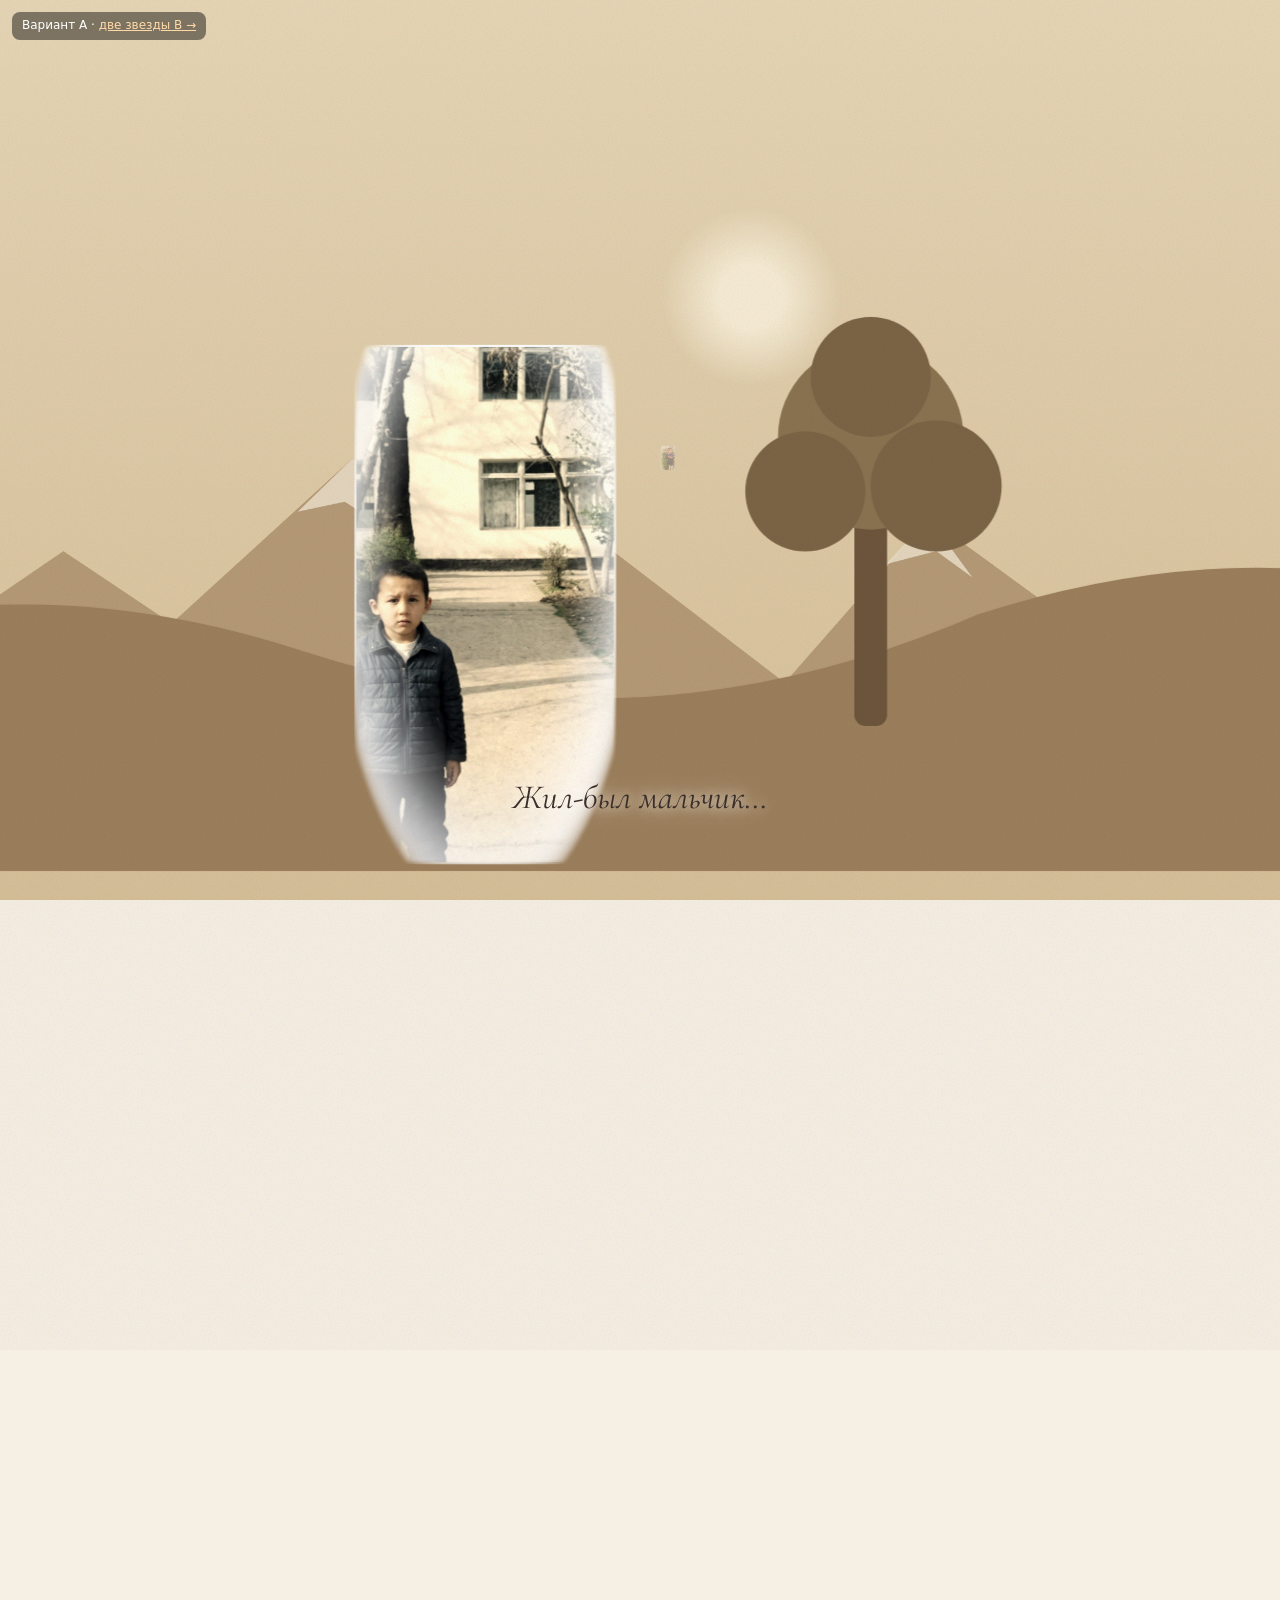
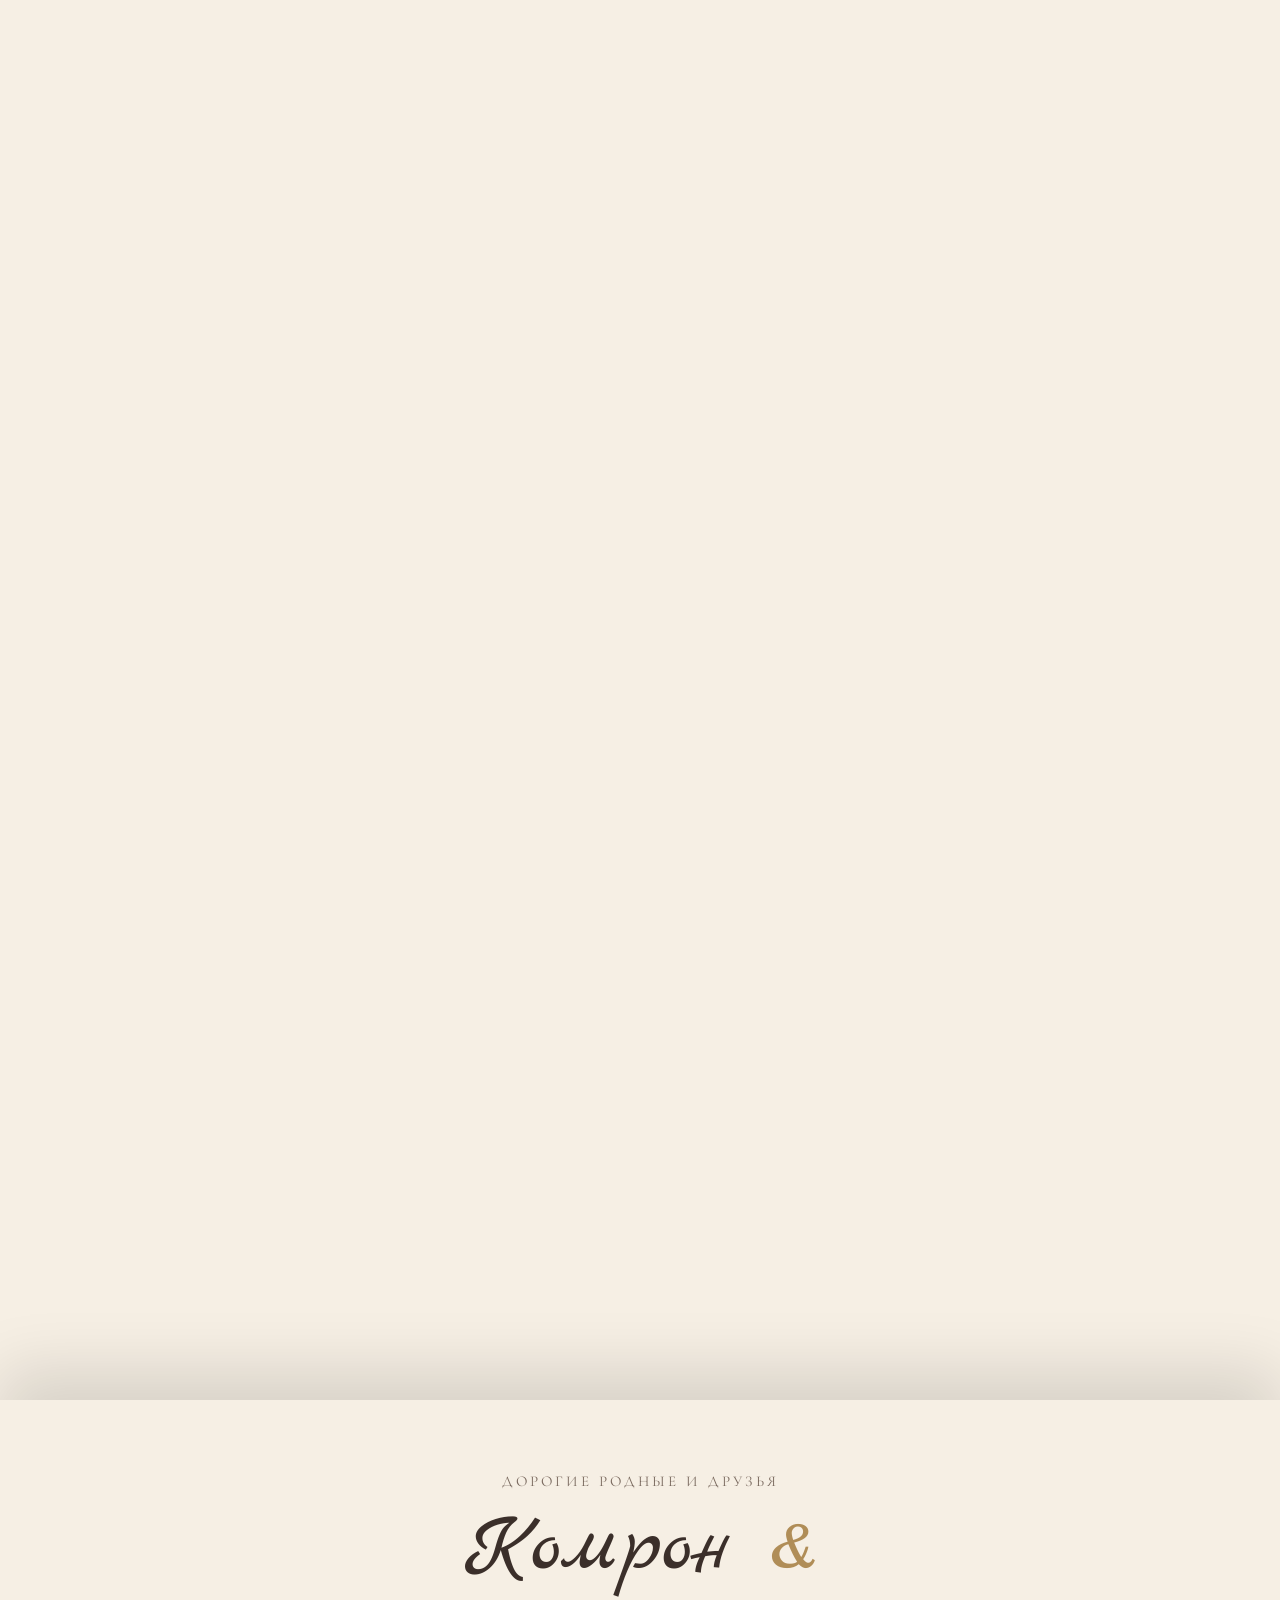
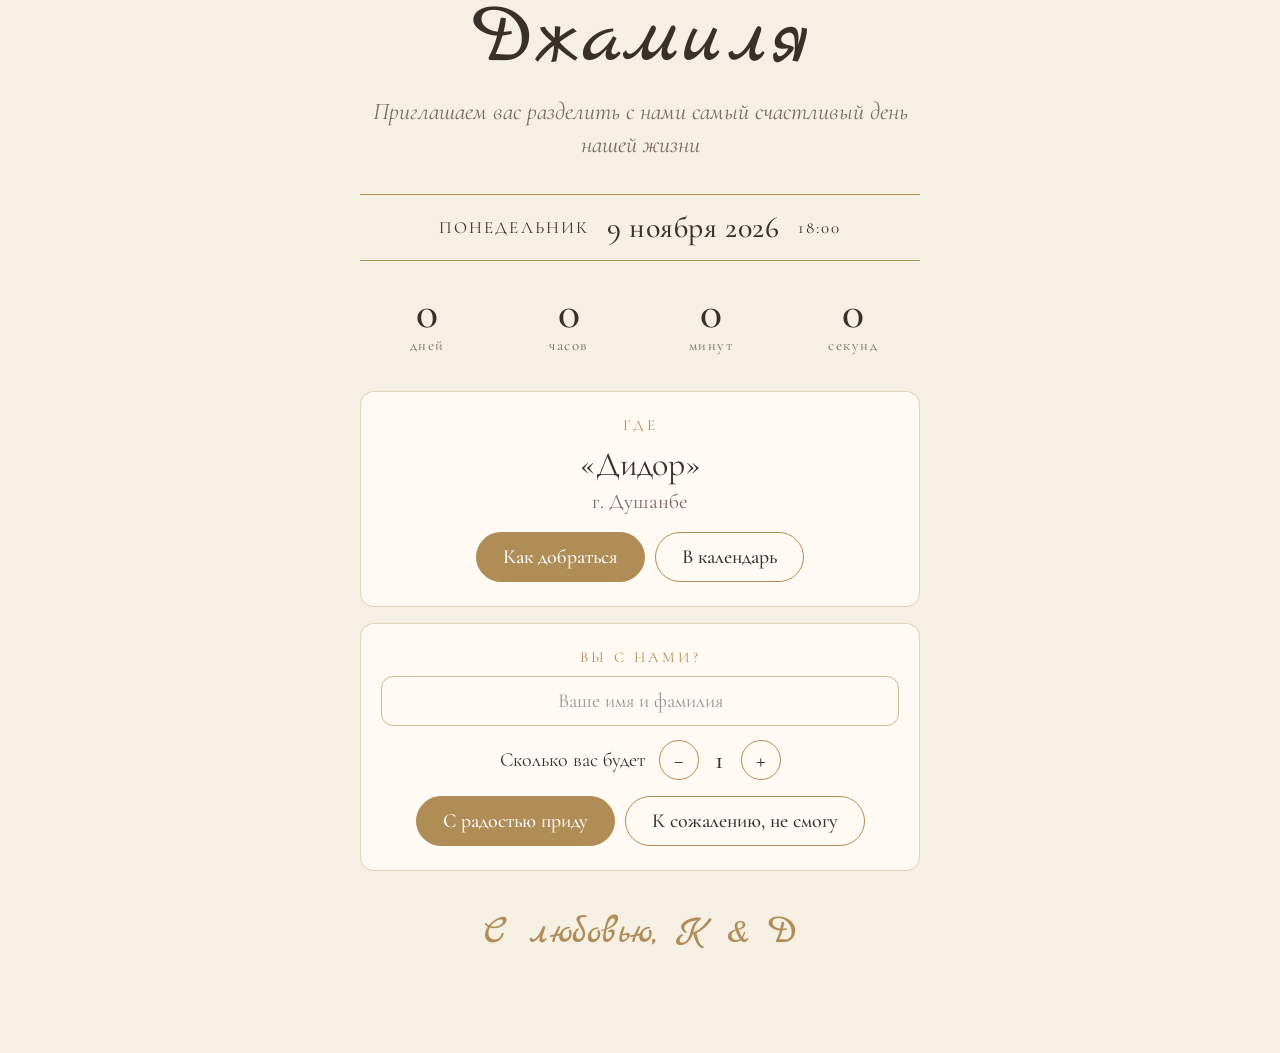
<file: a.html>
<!doctype html>
<html lang="ru">
<head>
<meta charset="utf-8">
<meta name="viewport" content="width=device-width, initial-scale=1, viewport-fit=cover">
<title>Внутри фотографии — приглашение</title>
<link rel="stylesheet" href="assets/common.css?v=3">
<style>
  .paper {
    background:
      radial-gradient(ellipse at 50% 45%, rgba(255,255,255,.55), transparent 60%),
      repeating-linear-gradient(0deg, rgba(120,90,60,.04) 0 2px, transparent 2px 6px),
      #efe3cf;
  }
  .title { text-align: center; font-style: italic; line-height: 1.15; color: var(--ink); }
  .title b { display: block; font: 400 1.5em var(--script); font-style: normal; color: var(--gold); }
  .hint { text-align: center; color: var(--ink-soft); letter-spacing: .15em; text-transform: uppercase; }
  .hint--light { color: rgba(59,47,42,.75); }
  .shadow { filter: drop-shadow(0 .6vmin 1.2vmin rgba(60,40,20,.35)); }
  .sticker { filter: drop-shadow(1px 0 0 #fff) drop-shadow(-1px 0 0 #fff) drop-shadow(0 1px 0 #fff) drop-shadow(0 -1px 0 #fff); }
  .year { color: #fff; font-weight: 400; text-align: center; letter-spacing: .05em; text-shadow: 0 0 2vmin rgba(255,255,255,.4); }
  .names { font-family: var(--script); text-align: center; color: var(--ink); line-height: 1; }
  .names span { color: var(--gold); }
  .line { text-align: center; color: var(--ink); font-style: italic; }
  .date { text-align: center; letter-spacing: .25em; color: var(--ink); }
</style>
</head>
<body>
<div class="stage" id="stage"></div>
<div class="grain"></div>
<div class="draft-badge">Вариант A · <a href="index.html">две звезды B →</a></div>
<div class="caption" data-cap="0">Жил-был мальчик…</div>
<div class="caption" data-cap="1">Годы летели…</div>
<div class="caption" data-cap="2">…а где-то росла девочка</div>
<div class="caption" data-cap="3">И однажды их пути сошлись</div>
<div class="track" id="track"></div>
<section class="details" data-details></section>

<script src="assets/common.js?v=3"></script>
<script src="assets/art.js?v=3"></script>
<script src="assets/depth.js?v=3"></script>
<script>
const w = WEDDING;

// Полароид: белая рамка, окно 2..34 × 2..40 (в единицах рамки 36×48), подпись снизу
function polaroid(inner, caption) {
  return `<svg viewBox="0 0 36 48" width="100%" height="100%" preserveAspectRatio="none">
    <path fill-rule="evenodd" fill="#fbf8f2" d="M0 0H36V48H0Z M2 2V40H34V2Z"/>
    ${inner ? `<svg x="2" y="2" width="32" height="38" viewBox="0 0 100 120" preserveAspectRatio="xMidYMid slice">${inner}</svg>` : ''}
    <text x="18" y="45.6" text-anchor="middle" font-family="Marck Script" font-size="4.2" fill="#6b5545">${caption}</text>
  </svg>`;
}
const strip = s => s.replace(/<\/?svg[^>]*>/g, '');

// Камера смотрит в его фото (окно на глубине 299, на экране x=-21, y=-5)
const HZ = 299, HX = -21 * HZ / 1000, HY = -5 * HZ / 1000;
const HV = { x: HX, y: HY, z: 150 };          // откуда «рисуем» его фото изнутри
const RZ = 2300, RY = -0.9;
const RV = { x: 0, y: RY, z: 2150 };           // её фото в небе
const FV = { x: 0, y: 0, z: 3050 };            // финальная точка камеры
const SV = z => ({ x: 0, y: 0, z: z - 600 });  // облака и годы — «как видно с 600»

const sepia = { mtn: '#b59a76', mtn2: '#e9dcc5', hill: '#9c7f5c', trunk: '#6d553c', leaf: '#8a7350', leaf2: '#7b6446', grass: '#8a6f4e', grass2: '#76603f' };

// Лист альбома с вырезом под его фото (чуть больше окна — край прячется под рамкой)
const pageHole = 'data:image/svg+xml,' + encodeURIComponent(
  `<svg xmlns="http://www.w3.org/2000/svg" viewBox="0 0 700 700" preserveAspectRatio="none">
     <path fill-rule="evenodd" d="M0 0H700V700H0Z M312 325V365H346V325Z"/></svg>`);

const layers = [
  // ---- Альбом ----
  { z: 300, w: 700, h: 700, cls: 'paper', near: [20, 140],
    html: `<style>.paper{-webkit-mask:url("${pageHole}") 0 0/100% 100%;mask:url("${pageHole}") 0 0/100% 100%}</style>` },
  { z: 299, y: -44, w: 92, h: 16, font: 4.6, cls: 'title',
    html: `<b>${w.groom[0]} & ${w.bride[0]}</b>Каждая история любви начинается задолго до встречи`, near: [40, 160] },
  { z: 299, y: 37, w: 70, h: 6, font: 2.8, cls: 'hint', html: 'листайте вниз ↓', show: [-1, 0, 0.015, 0.04] },
  { z: 299, x: -21, y: -2, w: 36, h: 48, cls: 'shadow', html: polaroid('', `он · ${w.hisYear + 4}`) },
  { z: 299, x: 21, y: 1, w: 36, h: 48, rot: 4, cls: 'shadow', html: polaroid(Art.photoImg('her', 'xMidYMin'), `она · ${w.herYear + 4}`) },

  // ---- Внутри его фото (сепия) ----
  { group: 'his', view: HV, z: 1500, x: 16, y: -22, w: 26, h: 26, html: Art.sun('#f6ecd4'), far: [2400, 3000] },
  { group: 'his', view: HV, z: 900, y: 22, w: 190, h: 52, html: Art.mountains(sepia.mtn, sepia.mtn2) },
  { group: 'his', view: HV, z: 560, y: 26, w: 210, h: 40, html: Art.hills(sepia.hill) },
  { group: 'his', view: HV, z: 470, x: 22, y: 6, w: 26, h: 42, html: Art.tree(sepia.trunk, sepia.leaf, sepia.leaf2) },
  { group: 'his', view: HV, z: 400, x: -12, y: 12, w: 20, h: 40, cls: 'sticker', html: Art.figure('his', 'sepia') },
  { group: 'his', view: HV, z: 330, y: 34, w: 160, h: 24, html: Art.grass(sepia.grass, sepia.grass2) },

  // ---- Небо: облака и годы ----
  ...[[1000, -48, -18], [1120, 52, 22], [1260, -40, 30], [1400, 46, -24], [1540, -56, 6], [1680, 36, 30],
      [1820, -34, -28], [1960, 58, 4], [2080, -50, 26]].map(([z, x, y], i) =>
    ({ view: SV(z), z, x, y, w: 80 + (i % 3) * 14, h: 36 + (i % 2) * 8, html: Art.cloud(i % 2 ? '#ffffff' : '#fff7ee'), show: [0.25, 0.31] })),
  ...[0, 1, 2, 3].map(i => ({
    view: SV(1180 + i * 240), z: 1180 + i * 240, x: i % 2 ? 16 : -16, y: -6, w: 60, h: 20, font: 16, cls: 'year',
    html: String(w.hisYear + 6 + i * 6), near: [40, 200], far: [380, 600], opacity: .9, show: [0.3, 0.36],
  })),

  // ---- Её фото в небе ----
  { view: RV, z: RZ, y: 6, w: 72, h: 96, cls: 'shadow', html: polaroid('', `она · ${w.herYear + 4}`), far: [1400, 2200], show: [0.3, 0.36] },
  { group: 'her', view: RV, z: 4200, x: -22, y: -26, w: 34, h: 34, html: Art.sun('#fff3d6'), far: [3000, 4000] },
  { group: 'her', view: RV, z: 3700, y: 30, w: 330, h: 60, html: Art.hills('#c8b98a'), far: [2600, 3400] },
  { group: 'her', view: RV, z: 2700, x: -20, y: 8, w: 32, h: 27, html: Art.house('#e2b49c', '#a96b5a') },
  { group: 'her', view: RV, z: 2460, y: 30, w: 220, h: 42, html: Art.flowers('#b9b46f', ['#f3c4c9', '#ffffff', '#f6d36e', '#e8a0a8']) },
  { group: 'her', view: RV, z: 2400, x: 13, y: 12, w: 20, h: 40, cls: 'sticker', html: Art.figure('her', 'soft') },

  // ---- Финал: двое детей рядом, имена ----
  { view: FV, z: 3380, x: -10, y: -8, w: 16, h: 32, cls: 'sticker', html: Art.figure('his', 'full'), show: [0.86, 0.93] },
  { view: FV, z: 3380, x: 10, y: -8, w: 16, h: 32, cls: 'sticker', html: Art.figure('her', 'full'), show: [0.86, 0.93] },
  { view: FV, z: 3390, y: -31, w: 16, h: 14, html: Art.heart('#c0705f'), show: [0.91, 0.97] },
  { view: FV, z: 3250, y: 18, w: 96, h: 14, font: 10.5, cls: 'names',
    html: `${w.groom} <span>&</span> ${w.bride}`, show: [0.9, 0.96] },
  { view: FV, z: 3250, y: 28, w: 96, h: 7, font: 4.4, cls: 'line', html: 'приглашают вас на свою свадьбу', show: [0.92, 0.97] },
  { view: FV, z: 3250, y: 36, w: 96, h: 7, font: 4.4, cls: 'date', html: w.dateText, show: [0.93, 0.98] },
  { view: FV, z: 3250, y: 50, w: 70, h: 6, font: 2.8, cls: 'hint hint--light', html: 'подробности ↓', show: [0.97, 0.995] },
];

const captions = [...document.querySelectorAll('[data-cap]')];
const capShow = [[0.17, 0.2, 0.3, 0.34], [0.4, 0.44, 0.54, 0.58], [0.6, 0.64, 0.72, 0.76], [0.79, 0.82, 0.88, 0.91]];

Depth.create({
  stage: document.getElementById('stage'),
  track: document.getElementById('track'),
  length: 14,
  groups: [
    { id: 'his', z: HZ, x: -21, y: -5, w: 32, h: 38 },
    { id: 'her', view: RV, z: RZ, x: 0, y: 0, w: 64, h: 76 },
  ],
  camera: [
    { p: 0, z: 0, x: 0, y: 0 },
    { p: 0.04, z: 0, x: 0, y: 0 },
    { p: 0.16, z: 150, x: HX, y: HY, ease: 1 },
    { p: 0.24, z: 300, x: HX, y: HY },
    { p: 0.32, z: 560, x: HX, y: HY },
    { p: 0.44, z: 1150, x: 0, y: 0, ease: 1 },
    { p: 0.58, z: 1900, x: 0, y: RY },
    { p: 0.66, z: 2150, x: 0, y: RY },
    { p: 0.74, z: 2300, x: 0, y: RY },
    { p: 0.86, z: 2750, x: 0, y: RY },
    { p: 1, z: 3050, x: 0, y: 0, ease: 1 },
  ],
  sky: [
    { p: 0, top: '#e7d6b6', bottom: '#d6bf98' },
    { p: 0.26, top: '#e7d6b6', bottom: '#d6bf98' },
    { p: 0.4, top: '#8db8dc', bottom: '#eaf1f4' },
    { p: 0.58, top: '#9ec3e0', bottom: '#f3e6da' },
    { p: 0.7, top: '#f2c2ae', bottom: '#fbe6cf' },
    { p: 1, top: '#f4d6cf', bottom: '#fbf0e4' },
  ],
  layers,
  onFrame(p) {
    captions.forEach((c, i) => { c.style.opacity = Depth.showWindow(capShow[i], p).toFixed(3); });
  },
});
</script>
</body>
</html>
</file>
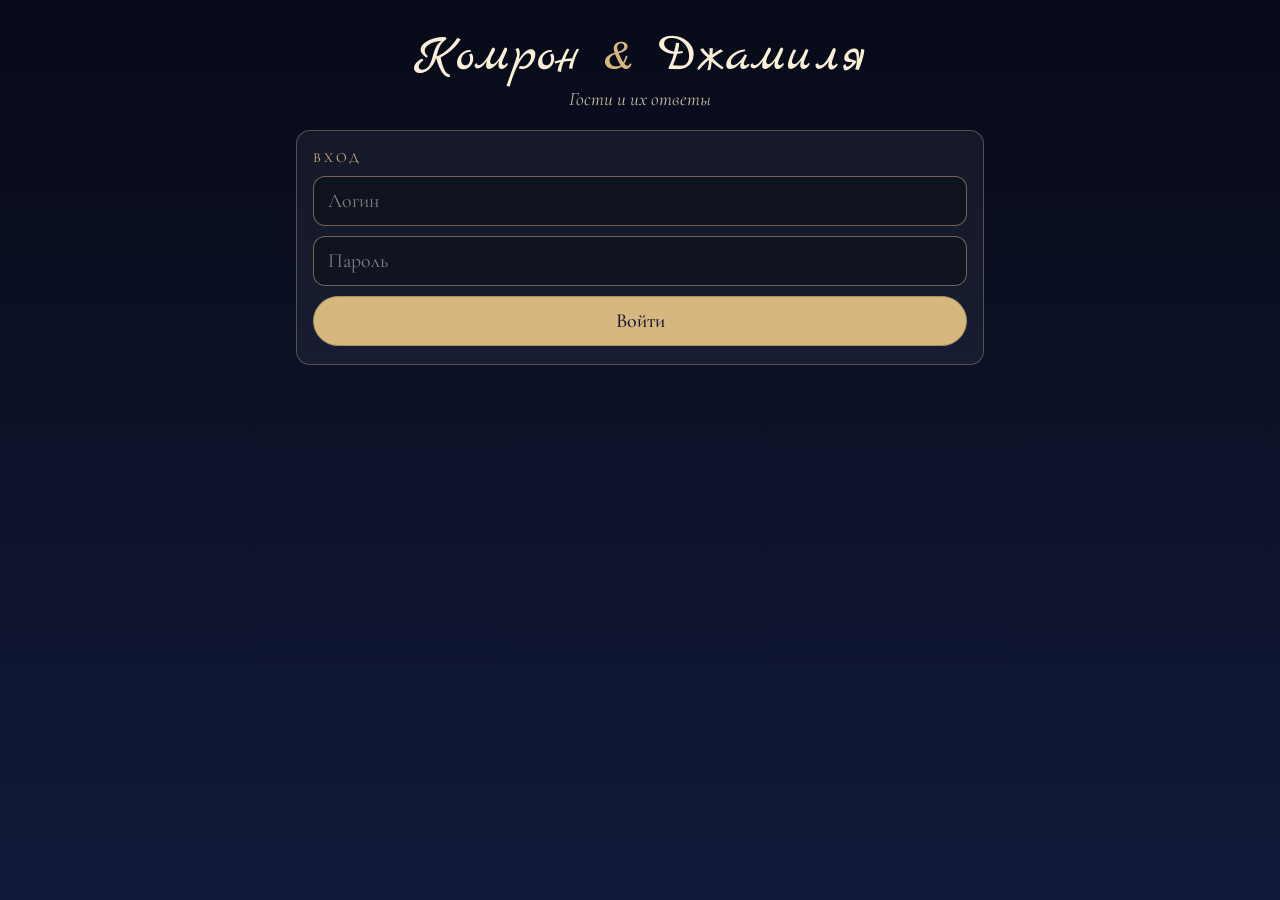
<file: admin.html>
<!doctype html>
<html lang="ru">
<head>
<meta charset="utf-8">
<meta name="viewport" content="width=device-width, initial-scale=1, viewport-fit=cover">
<meta name="robots" content="noindex, nofollow">
<meta name="theme-color" content="#070a18">
<title>Гости — админка приглашения</title>
<link rel="stylesheet" href="assets/common.css?v=11">
<style>
  body { background: linear-gradient(#070a18, #121a3a) fixed; color: #f3e9d6; min-height: 100vh; }
  main { max-width: 720px; margin: 0 auto; padding: 20px 16px 80px; }
  h1 { font: 400 clamp(36px, 9vw, 52px)/1.1 var(--script); margin: 8px 0 2px; color: #fbefd8; text-align: center; }
  h1 span { color: #d6b780; }
  .sub { text-align: center; margin: 0 0 20px; color: #c9bca6; font-style: italic; font-size: 19px; }
  .card { background: rgba(255, 255, 255, .05); border: 1px solid rgba(214, 183, 128, .35); border-radius: 14px; padding: 18px 16px; margin-bottom: 14px; }
  .field { display: block; width: 100%; padding: 12px 14px; font: 20px var(--serif); color: inherit; background: rgba(0, 0, 0, .25); border: 1px solid rgba(214, 183, 128, .5); border-radius: 12px; }
  .field::placeholder { color: inherit; opacity: .5; }
  .row { display: flex; gap: 10px; flex-wrap: wrap; }
  .row .field { flex: 1 1 220px; }
  .btn { color: #f3e9d6; }
  .btn--solid, .btn:hover, .btn.is-active { background: #d6b780; color: #1a1430; }
  .btn--sm { font-size: 16px; padding: 7px 14px; }
  .btn--danger { border-color: rgba(232, 160, 168, .6); color: #e8a0a8; }
  .btn--danger:hover { background: #e8a0a8; color: #1a1430; }
  .label { margin: 0 0 10px; font-size: 14px; letter-spacing: .2em; text-transform: uppercase; color: #d6b780; }
  .err { color: #e8a0a8; margin: 10px 0 0; font-size: 18px; }
  .err:empty { display: none; }
  .login { display: grid; gap: 10px; }
  .created { margin-top: 14px; padding-top: 14px; border-top: 1px dashed rgba(214, 183, 128, .4); }
  .created p { margin: 0 0 8px; font-size: 19px; }

  .stats { display: grid; grid-template-columns: repeat(4, 1fr); gap: 8px; margin-bottom: 14px; }
  .stat { text-align: center; padding: 12px 6px; border-radius: 12px; background: rgba(255, 255, 255, .05); border: 1px solid rgba(214, 183, 128, .25); }
  .stat b { display: block; font-size: 32px; font-weight: 500; line-height: 1.1; }
  .stat small { font-size: 14px; color: #c9bca6; }
  .stat--yes b { color: #a8d8a0; } .stat--no b { color: #e8a0a8; }
  @media (max-width: 480px) { .stats { grid-template-columns: repeat(2, 1fr); } }

  .filters { display: flex; gap: 8px; flex-wrap: wrap; margin: 4px 0 12px; }
  .guest { padding: 14px 16px; }
  .guest__top { display: flex; align-items: baseline; justify-content: space-between; gap: 10px; flex-wrap: wrap; }
  .guest__name { font-size: 23px; margin: 0; }
  .chip { font-size: 16px; padding: 3px 12px; border-radius: 999px; white-space: nowrap; border: 1px solid; }
  .chip--yes { color: #a8d8a0; border-color: rgba(168, 216, 160, .5); }
  .chip--no { color: #e8a0a8; border-color: rgba(232, 160, 168, .5); }
  .chip--wait { color: #c9bca6; border-color: rgba(201, 188, 166, .4); }
  .guest__meta { margin: 4px 0 10px; color: #c9bca6; font-size: 16px; }
  .guest__link { width: 100%; font: 15px ui-monospace, monospace; color: #f3dcae; background: rgba(0, 0, 0, .25); border: 1px dashed rgba(214, 183, 128, .4); border-radius: 8px; padding: 8px 10px; margin-bottom: 10px; }
  .guest.is-new { border-color: #f3dcae; box-shadow: 0 0 0 1px #f3dcae, 0 0 24px rgba(243, 220, 174, .25); }
  .empty { text-align: center; color: #c9bca6; font-style: italic; font-size: 19px; padding: 20px 0; }
  .topbar { display: flex; justify-content: center; gap: 10px; margin-bottom: 16px; }
  [hidden] { display: none !important; }
</style>
</head>
<body>
<main>
  <h1 id="title"></h1>
  <p class="sub">Гости и их ответы</p>

  <section class="card" id="setup" hidden>
    <p class="label">Хранилище ответов ещё не подключено</p>
    <p style="margin:0;font-size:19px">Админка заработает, как только к сайту подключат Google Таблицу (скрипт <b>apps-script/Code.gs</b>, ссылка — в <b>WEDDING.api</b>).</p>
  </section>

  <section class="card" id="firstRun" hidden>
    <p class="label">Первый вход</p>
    <p style="margin:0 0 12px;font-size:19px">Придумайте логин и пароль для админки. Посмотреть пароль потом будет нельзя — запомните его.</p>
    <form class="login" id="setupForm">
      <input class="field" id="setupLogin" placeholder="Логин (от 3 символов)" autocomplete="username" autocapitalize="off">
      <input class="field" id="setupKey" type="password" placeholder="Пароль (от 6 символов)" autocomplete="new-password">
      <input class="field" id="setupKey2" type="password" placeholder="Пароль ещё раз" autocomplete="new-password">
      <button class="btn btn--solid">Сохранить и войти</button>
    </form>
    <p class="err" id="setupErr"></p>
  </section>

  <section class="card" id="login" hidden>
    <p class="label">Вход</p>
    <form class="login" id="loginForm">
      <input class="field" id="loginName" placeholder="Логин" autocomplete="username" autocapitalize="off">
      <input class="field" id="key" type="password" placeholder="Пароль" autocomplete="current-password">
      <button class="btn btn--solid">Войти</button>
    </form>
    <p class="err" id="loginErr"></p>
  </section>

  <div id="app" hidden>
    <div class="topbar">
      <button class="btn btn--sm" id="refresh">Обновить</button>
      <button class="btn btn--sm" id="logout">Выйти</button>
    </div>

    <div class="stats">
      <div class="stat"><b id="sLinks">0</b><small>приглашений</small></div>
      <div class="stat stat--yes"><b id="sYes">0</b><small>человек придут</small></div>
      <div class="stat stat--no"><b id="sNo">0</b><small>не придут</small></div>
      <div class="stat"><b id="sWait">0</b><small>ждём ответа</small></div>
    </div>

    <section class="card">
      <p class="label">Новый гость</p>
      <form class="row" id="addForm">
        <input class="field" id="newName" placeholder="Например: Фаррух и Нигора" maxlength="80">
        <button class="btn btn--solid">Создать ссылку</button>
      </form>
      <p class="err" id="addErr"></p>
      <div class="created" id="created" hidden>
        <p>Ссылка для <b id="createdName"></b> готова и скопирована:</p>
        <input class="guest__link" id="createdLink" readonly>
        <div class="row">
          <button class="btn btn--sm btn--solid" data-share="copy">Копировать</button>
          <button class="btn btn--sm" data-share="wa">WhatsApp</button>
          <button class="btn btn--sm" data-share="tg">Telegram</button>
        </div>
      </div>
    </section>

    <input class="field" id="search" placeholder="Поиск по имени" style="margin-bottom:10px">
    <div class="filters" id="filters">
      <button class="btn btn--sm is-active" data-f="all">Все</button>
      <button class="btn btn--sm" data-f="yes">Придут</button>
      <button class="btn btn--sm" data-f="no">Не придут</button>
      <button class="btn btn--sm" data-f="wait">Ждём</button>
    </div>
    <div id="list"></div>
  </div>
</main>

<script src="assets/common.js?v=11"></script>
<script>
const w = WEDDING;
const $ = id => document.getElementById(id);
const KEY_STORE = 'invite-admin';
let login = '', key = '', guests = [], filter = 'all', freshId = '';

$('title').innerHTML = `${w.groom} <span>&</span> ${w.bride}`;

// Логин и пароль запоминаются на этом устройстве, чтобы не вводить каждый раз
const store = {
  get() { try { return JSON.parse(localStorage.getItem(KEY_STORE)) || {}; } catch (e) { return {}; } },
  set(v) { try { v ? localStorage.setItem(KEY_STORE, JSON.stringify(v)) : localStorage.removeItem(KEY_STORE); } catch (e) { /* приватный режим */ } },
};
const adminApi = params => api({ ...params, login, key });

const linkFor = id => location.href.replace(/admin\.html.*$/, '') + '?g=' + id;
const esc = s => String(s).replace(/[&<>"']/g, c => ({ '&': '&amp;', '<': '&lt;', '>': '&gt;', '"': '&quot;', "'": '&#39;' }[c]));
const when = d => d ? new Date(d).toLocaleString('ru-RU', { day: 'numeric', month: 'long', hour: '2-digit', minute: '2-digit' }) : '';
const inviteText = g => `${g.name}, ${w.groom} и ${w.bride} приглашают вас на свою свадьбу ${w.dateText}! Ваше приглашение:`;

function show(view) {
  for (const id of ['setup', 'firstRun', 'login', 'app']) $(id).hidden = id !== view;
}

async function load() {
  const r = await adminApi({ action: 'list' });
  if (!r.ok) throw new Error(r.error || 'list');
  guests = r.guests.sort((a, b) => String(b.createdAt).localeCompare(String(a.createdAt)));
  render();
}

function render() {
  const yes = guests.filter(g => g.answer === 'yes');
  $('sLinks').textContent = guests.filter(g => !g.shared).length;
  $('sYes').textContent = yes.reduce((n, g) => n + (Number(g.people) || 1), 0);
  $('sNo').textContent = guests.filter(g => g.answer === 'no').length;
  $('sWait').textContent = guests.filter(g => !g.answer).length;

  const q = $('search').value.trim().toLowerCase();
  const shown = guests.filter(g =>
    (filter === 'all' || (filter === 'wait' ? !g.answer : g.answer === filter)) &&
    (!q || g.name.toLowerCase().includes(q)));

  $('list').innerHTML = shown.length ? shown.map(g => {
    const chip = g.answer === 'yes' ? `<span class="chip chip--yes">Придёт · ${g.people || 1} чел.</span>`
      : g.answer === 'no' ? '<span class="chip chip--no">Не придёт</span>'
      : '<span class="chip chip--wait">Ждём ответа</span>';
    const meta = [g.shared ? 'ответил по общей ссылке' : '', g.answeredAt ? 'ответ ' + when(g.answeredAt) : 'создано ' + when(g.createdAt)]
      .filter(Boolean).join(' · ');
    const personal = g.shared ? '' : `
      <input class="guest__link" readonly value="${esc(linkFor(g.id))}">
      <div class="row">
        <button class="btn btn--sm btn--solid" data-act="copy">Копировать</button>
        <button class="btn btn--sm" data-act="wa">WhatsApp</button>
        <button class="btn btn--sm" data-act="tg">Telegram</button>
        <button class="btn btn--sm btn--danger" data-act="del">Удалить</button>
      </div>`;
    return `<div class="card guest ${g.id === freshId ? 'is-new' : ''}" data-id="${esc(g.id)}">
      <div class="guest__top"><p class="guest__name">${esc(g.name)}</p>${chip}</div>
      <p class="guest__meta">${meta}</p>
      ${personal || '<div class="row"><button class="btn btn--sm btn--danger" data-act="del">Удалить</button></div>'}
    </div>`;
  }).join('') : '<p class="empty">Здесь пока никого нет</p>';
}

function share(g, how) {
  const link = linkFor(g.id);
  if (how === 'copy') copy(link);
  if (how === 'wa') window.open('https://wa.me/?text=' + encodeURIComponent(inviteText(g) + ' ' + link), '_blank', 'noopener');
  if (how === 'tg') window.open('https://t.me/share/url?' + new URLSearchParams({ url: link, text: inviteText(g) }), '_blank', 'noopener');
}
$('created').addEventListener('click', e => {
  const b = e.target.closest('[data-share]');
  const g = guests.find(x => x.id === freshId);
  if (b && g) share(g, b.dataset.share);
});

async function copy(text) {
  try { await navigator.clipboard.writeText(text); showToast('Ссылка скопирована'); }
  catch (e) { showToast('Не получилось скопировать — выделите ссылку вручную'); }
}

$('list').addEventListener('click', async e => {
  const b = e.target.closest('[data-act]');
  if (!b) return;
  const card = b.closest('.guest');
  const g = guests.find(x => x.id === card.dataset.id);
  if (b.dataset.act !== 'del') return share(g, b.dataset.act);
  if (!confirm(`Удалить «${g.name}»? Ссылка перестанет работать.`)) return;
  b.disabled = true;
  const r = await adminApi({ action: 'remove', id: g.id }).catch(() => ({}));
  if (r.ok) { guests = guests.filter(x => x !== g); render(); showToast('Удалено'); }
  else { b.disabled = false; showToast('Не получилось удалить'); }
});
$('list').addEventListener('focusin', e => e.target.classList.contains('guest__link') && e.target.select());

$('addForm').addEventListener('submit', async e => {
  e.preventDefault();
  const name = $('newName').value.trim();
  $('addErr').textContent = '';
  if (!name) { $('addErr').textContent = 'Впишите имя гостя'; $('newName').focus(); return; }
  const btn = e.submitter || $('addForm').querySelector('button');
  btn.disabled = true;
  try {
    const r = await adminApi({ action: 'add', name });
    if (!r.ok) throw new Error(r.error);
    guests.unshift(r.guest);
    freshId = r.guest.id;
    $('newName').value = '';
    filter = 'all';
    document.querySelectorAll('[data-f]').forEach(x => x.classList.toggle('is-active', x.dataset.f === 'all'));
    render();
    $('createdName').textContent = r.guest.name;
    $('createdLink').value = linkFor(r.guest.id);
    $('created').hidden = false;
    copy(linkFor(r.guest.id));
  } catch (err) {
    $('addErr').textContent = 'Не получилось создать. Проверьте интернет.';
  }
  btn.disabled = false;
});

$('filters').addEventListener('click', e => {
  const b = e.target.closest('[data-f]');
  if (!b) return;
  filter = b.dataset.f;
  document.querySelectorAll('[data-f]').forEach(x => x.classList.toggle('is-active', x === b));
  render();
});
$('search').addEventListener('input', render);
$('refresh').addEventListener('click', () => load().then(() => showToast('Обновлено')).catch(() => showToast('Не получилось обновить')));
$('logout').addEventListener('click', () => { store.set(null); login = key = ''; show('login'); });
$('created').addEventListener('focusin', e => e.target.select?.());

$('loginForm').addEventListener('submit', async e => {
  e.preventDefault();
  login = $('loginName').value.trim();
  key = $('key').value.trim();
  $('loginErr').textContent = '';
  try {
    await load();
    store.set({ login, key });
    show('app');
  } catch (err) {
    $('loginErr').textContent = err.message === 'key' ? 'Неверный логин или пароль' : 'Нет связи с таблицей';
  }
});

$('setupForm').addEventListener('submit', async e => {
  e.preventDefault();
  const l = $('setupLogin').value.trim(), k = $('setupKey').value;
  $('setupErr').textContent = '';
  if (l.length < 3 || k.length < 6) { $('setupErr').textContent = 'Логин от 3 символов, пароль от 6'; return; }
  if (k !== $('setupKey2').value) { $('setupErr').textContent = 'Пароли не совпадают'; return; }
  try {
    const r = await api({ action: 'setup', login: l, key: k });
    if (!r.ok) throw new Error(r.error);
    login = l; key = k;
    store.set({ login, key });
    await load();
    show('app');
  } catch (err) {
    $('setupErr').textContent = err.message === 'configured' ? 'Логин и пароль уже заданы — войдите' : 'Нет связи с таблицей';
    if (err.message === 'configured') show('login');
  }
});

(async () => {
  if (!API_URL) return show('setup');
  const st = await api({ action: 'status' }).catch(() => null);
  if (st && !st.configured) return show('firstRun');
  ({ login = '', key = '' } = store.get());
  if (!key) return show('login');
  try { await load(); show('app'); } catch (e) { show('login'); }
})();
</script>
</body>
</html>
</file>
<file: assets/common.css>
@import url('https://fonts.googleapis.com/css2?family=Cormorant+Garamond:ital,wght@0,400;0,500;1,400&family=Marck+Script&display=swap');

:root {
  --paper: #f6efe4;
  --ink: #3b2f2a;
  --ink-soft: #7a6a5f;
  --gold: #b08d57;
  --script: 'Marck Script', cursive;
  --serif: 'Cormorant Garamond', Georgia, serif;
}

* { box-sizing: border-box; }
html, body { margin: 0; }
/* На телефоне гасим «оттягивание для обновления» и инерционный отскок —
   иначе жест скролла случайно перезагружает анимированную страницу. */
html { overscroll-behavior: none; }
body {
  background: var(--paper);
  color: var(--ink);
  font-family: var(--serif);
  -webkit-font-smoothing: antialiased;
  overflow-x: hidden;
  overscroll-behavior: none;
  -webkit-tap-highlight-color: transparent;
}

/* Сцена прибита к экрану, а длинный трек под ней задаёт длину скролла */
.stage {
  position: fixed;
  inset: 0;
  overflow: hidden;
}
.track { position: relative; pointer-events: none; }

/* Плёночное зерно поверх всего */
.grain {
  position: fixed;
  inset: -50%;
  pointer-events: none;
  z-index: 9;
  opacity: .14;
  mix-blend-mode: multiply;
  background-image: url("data:image/svg+xml,%3Csvg xmlns='http://www.w3.org/2000/svg' width='200' height='200'%3E%3Cfilter id='n'%3E%3CfeTurbulence type='fractalNoise' baseFrequency='.85' numOctaves='3' stitchTiles='stitch'/%3E%3C/filter%3E%3Crect width='100%25' height='100%25' filter='url(%23n)'/%3E%3C/svg%3E");
}

.draft-badge {
  position: fixed;
  top: 12px;
  left: 12px;
  z-index: 20;
  font: 500 12px/1.3 system-ui, sans-serif;
  color: #fff;
  background: rgba(0, 0, 0, .45);
  padding: 6px 10px;
  border-radius: 8px;
  max-width: 70vw;
}
.draft-badge a { color: #ffd9a8; }

/* Подписи по ходу истории */
.caption {
  position: fixed;
  left: 50%;
  bottom: 9vh;
  transform: translateX(-50%);
  width: min(90vw, 560px);
  text-align: center;
  font-family: var(--serif);
  font-style: italic;
  font-size: clamp(22px, 5.4vw, 34px);
  line-height: 1.25;
  color: var(--ink);
  text-shadow: 0 0 12px rgba(255, 250, 240, .95), 0 0 28px rgba(255, 250, 240, .8);
  z-index: 8;
  pointer-events: none;
  opacity: 0;
}

/* ---------- Детали ---------- */
.details {
  position: relative;
  z-index: 10;
  background: var(--paper);
  padding: 72px 16px 96px;
  box-shadow: 0 -30px 60px rgba(0, 0, 0, .12);
}
.details__inner { max-width: 560px; margin: 0 auto; text-align: center; }
.details__kicker { letter-spacing: .2em; text-transform: uppercase; font-size: 15px; color: var(--ink-soft); margin: 0; }
.details__names { font-family: var(--script); font-weight: 400; font-size: clamp(54px, 14vw, 84px); margin: 12px 0 8px; line-height: 1.1; }
.details__names span { color: var(--gold); }
.details__lead { font-size: 24px; font-style: italic; line-height: 1.4; margin: 0 0 32px; color: var(--ink-soft); }

.details__date {
  display: flex; align-items: center; justify-content: center; gap: 18px;
  border-top: 1px solid var(--gold); border-bottom: 1px solid var(--gold);
  padding: 14px 0; margin-bottom: 28px;
  font-size: 17px; text-transform: uppercase; letter-spacing: .12em;
}
.details__date strong { font-size: 30px; font-weight: 500; letter-spacing: .02em; text-transform: none; }

.countdown { display: grid; grid-template-columns: repeat(4, 1fr); gap: 8px; margin-bottom: 36px; }
.countdown b { display: block; font-size: 46px; font-weight: 500; line-height: 1; }
.countdown small { font-size: 15px; color: var(--ink-soft); letter-spacing: .1em; }

.details__card {
  background: #fffaf3;
  border: 1px solid rgba(176, 141, 87, .35);
  border-radius: 14px;
  padding: 24px 20px;
  margin-bottom: 16px;
}
.details__label { margin: 0 0 10px; font-size: 15px; letter-spacing: .2em; text-transform: uppercase; color: var(--gold); }
.details__venue { font-size: 34px; margin: 0; }
.details__address { margin: 4px 0 18px; color: var(--ink-soft); font-size: 21px; }

.program { list-style: none; margin: 0; padding: 0; text-align: left; }
.program li { display: flex; gap: 16px; padding: 8px 0; border-bottom: 1px dashed rgba(176, 141, 87, .4); font-size: 22px; }
.program li:last-child { border-bottom: 0; }
.program time { color: var(--gold); min-width: 54px; }

.btn {
  display: inline-block;
  font: 500 20px var(--serif);
  color: var(--ink);
  background: transparent;
  border: 1px solid var(--gold);
  border-radius: 999px;
  padding: 12px 26px;
  text-decoration: none;
  cursor: pointer;
  transition: background .2s, color .2s;
}
.btn:hover, .btn.is-active { background: var(--gold); color: #fff; }
.btn--solid { background: var(--gold); color: #fff; }
.rsvp__name {
  display: block; width: 100%; margin: 4px 0 14px; padding: 12px 16px;
  font: 20px var(--serif); color: inherit; text-align: center;
  background: transparent; border: 1px solid rgba(176, 141, 87, .6); border-radius: 12px;
}
.rsvp__name::placeholder { color: inherit; opacity: .5; }
.rsvp__name[hidden] { display: none; }
.rsvp__count { display: flex; align-items: center; justify-content: center; gap: 14px; margin-bottom: 16px; font-size: 20px; }
.stepper { display: flex; align-items: center; gap: 4px; }
.stepper button {
  width: 40px; height: 40px; border-radius: 50%; border: 1px solid var(--gold);
  background: transparent; color: inherit; font: 24px/1 var(--serif); cursor: pointer;
}
.stepper b { min-width: 34px; font-size: 26px; font-weight: 500; }
.rsvp__thanks.is-bad { color: #e8a0a8; }
.rsvp__buttons { display: flex; flex-wrap: wrap; gap: 10px; justify-content: center; }
.rsvp__thanks { margin: 16px 0 0; font-size: 23px; font-style: italic; }
.details__sign { font-family: var(--script); font-size: 40px; margin: 36px 0 0; color: var(--gold); }

.btn:active { transform: scale(.97); }
.btn--ghost { border-style: dashed; margin-top: 8px; }
.details__actions { display: flex; flex-wrap: wrap; gap: 10px; justify-content: center; }

/* Блоки деталей выплывают при прокрутке */
[data-reveal] { opacity: 0; transform: translateY(28px); transition: opacity .9s ease, transform .9s cubic-bezier(.2, .8, .2, 1); }
[data-reveal].is-in { opacity: 1; transform: none; }

/* Цифра отсчёта «перелистывается» */
.countdown b.flip { animation: flip .5s cubic-bezier(.2, .8, .2, 1); }
@keyframes flip {
  0% { transform: perspective(200px) rotateX(-80deg); opacity: .2; }
  100% { transform: none; opacity: 1; }
}

.toast {
  position: fixed; left: 50%; bottom: 28px; z-index: 60;
  transform: translate(-50%, 20px); opacity: 0; pointer-events: none;
  background: rgba(20, 16, 30, .88); color: #fbefd8;
  font: italic 20px var(--serif); padding: 12px 22px; border-radius: 999px;
  border: 1px solid rgba(214, 183, 128, .5);
}
.toast.is-on { animation: toast 2.4s ease forwards; }
@keyframes toast {
  0% { opacity: 0; transform: translate(-50%, 20px); }
  12%, 80% { opacity: 1; transform: translate(-50%, 0); }
  100% { opacity: 0; transform: translate(-50%, -10px); }
}

/* На узком экране имена в столбик, «&» отдельной строкой между ними */
@media (max-width: 560px) {
  .details__names span { display: block; font-size: .6em; line-height: 1.2; }
}

@media (prefers-reduced-motion: reduce) {
  .grain { display: none; }
  [data-reveal] { opacity: 1; transform: none; transition: none; }
}
</file>
